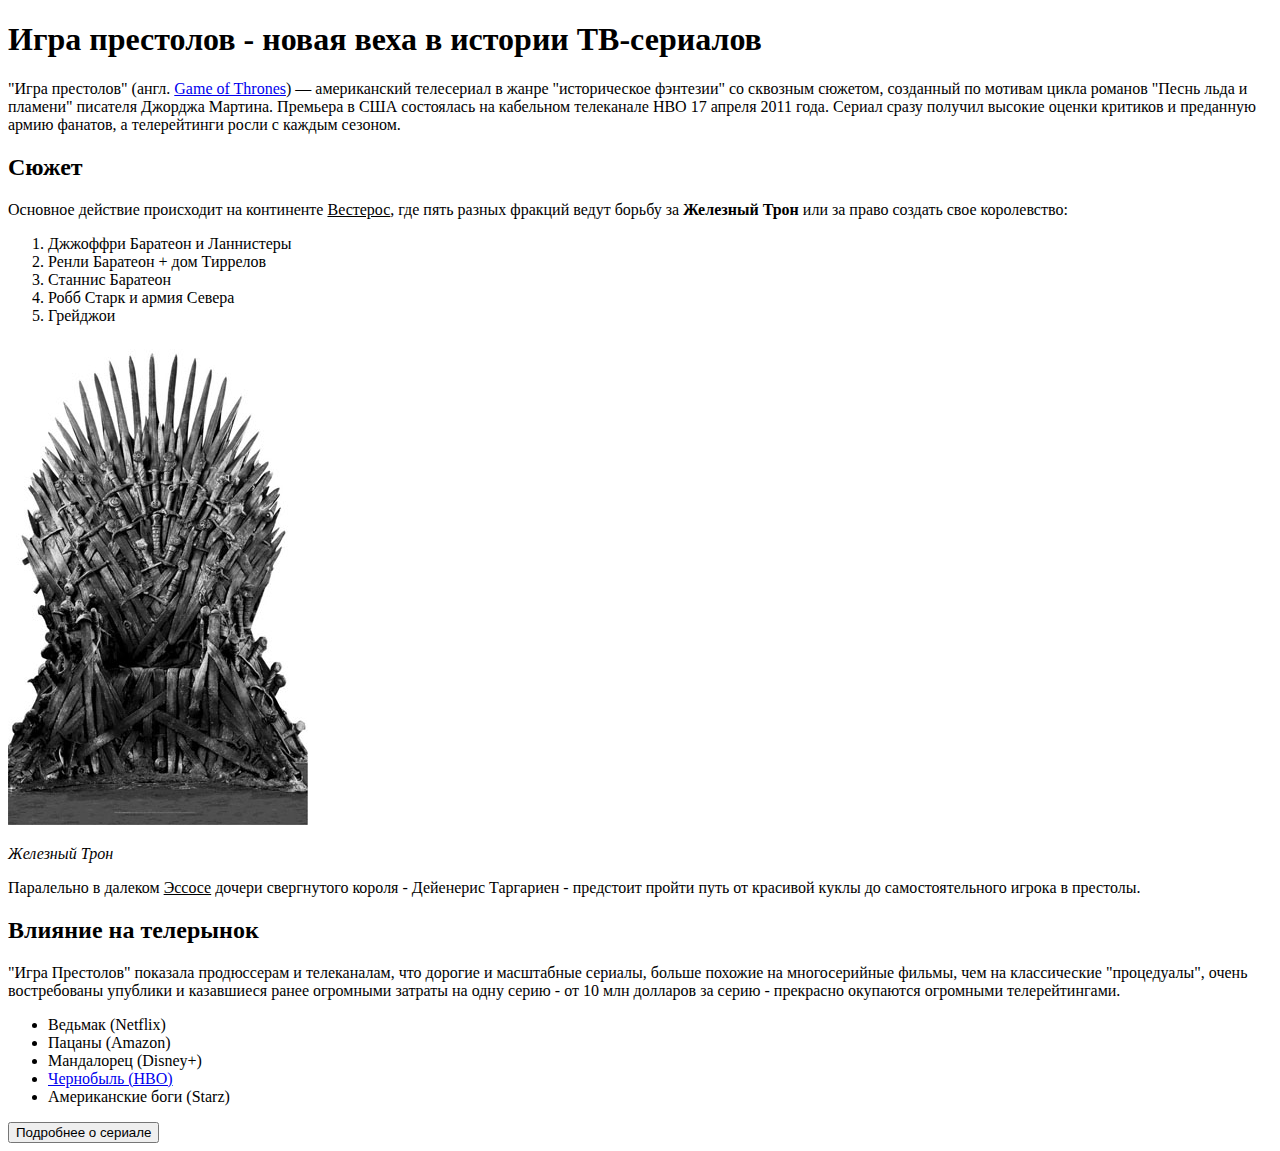
<file: HW1/index.html>
<!DOCTYPE html>
<html lang="en">

<head>
  <meta charset="UTF-8">
  <meta http-equiv="X-UA-Compatible" content="IE=edge">
  <meta name="viewport" content="width=device-width, initial-scale=1.0">
  <link rel="icon" type="image/x-icon" href="favicon.png">
  <title>1 ДЗ HTML</title>
</head>

<body>
  <h1>Игра престолов - новая веха в истории ТВ-сериалов</h1>
  <p>"Игра престолов" (англ. <a href="https://en.wikipedia.org/wiki/Game_of_Thrones">Game of Thrones</a>) — американский
    телесериал в жанре "историческое фэнтезии" со сквозным
    сюжетом, созданный по мотивам цикла романов "Песнь льда и
    пламени" писателя Джорджа Мартина. Премьера в США состоялась на кабельном телеканале НВО 17 апреля 2011 года.
    Сериал сразу получил высокие оценки критиков и преданную
    армию фанатов, а телерейтинги росли с каждым сезоном.
  </p>
  <h2>Сюжет</h2>
  <p>Основное действие происходит на континенте <ins>Вестерос</ins>, где пять разных фракций ведут борьбу за
    <strong>Железный Трон</strong> или за
    право создать свое королевство:
  </p>

  <ol>
    <li>Джжоффри Баратеон и Ланнистеры</li>
    <li>Ренли Баратеон + дом Тиррелов</li>
    <li>Станнис Баратеон</li>
    <li>Робб Старк и армия Севера</li>
    <li>Грейджои</li>
  </ol>
  <img src="iron_throne.jpg" alt="Залізний трон" title="Залізний Трон Короля андалів і перших людей">
  <p><em>Железный Трон</em></p>
  <p>Паралельно в далеком <ins>Эссосе</ins> дочери свергнутого короля - Дейенерис Таргариен - предстоит пройти путь от
    красивой
    куклы до самостоятельного игрока в престолы.</p>
  <h2>Влияние на телерынок</h2>
  <p>"Игра Престолов" показала продюссерам и телеканалам, что дорогие и масштабные сериалы, больше похожие на
    многосерийные фильмы, чем на классические "процедуалы", очень
    востребованы упублики и казавшиеся ранее огромными затраты на одну серию - от 10 млн долларов за серию - прекрасно
    окупаются огромными телерейтингами.</p>

  <ul>
    <li>Ведьмак (Netflix)</li>
    <li>Пацаны (Amazon)</li>
    <li>Мандалорец (Disney+)</li>
    <li><a href="https://ru.wikipedia.org/wiki/Чернобыль_(міні-серіал)" target="_blank">Чернобыль (НВО)</a></li>
    <li>Американские боги (Starz)</li>
  </ul>
  <button type="button">Подробнее о сериале</button>

</body>

</html>
</file>
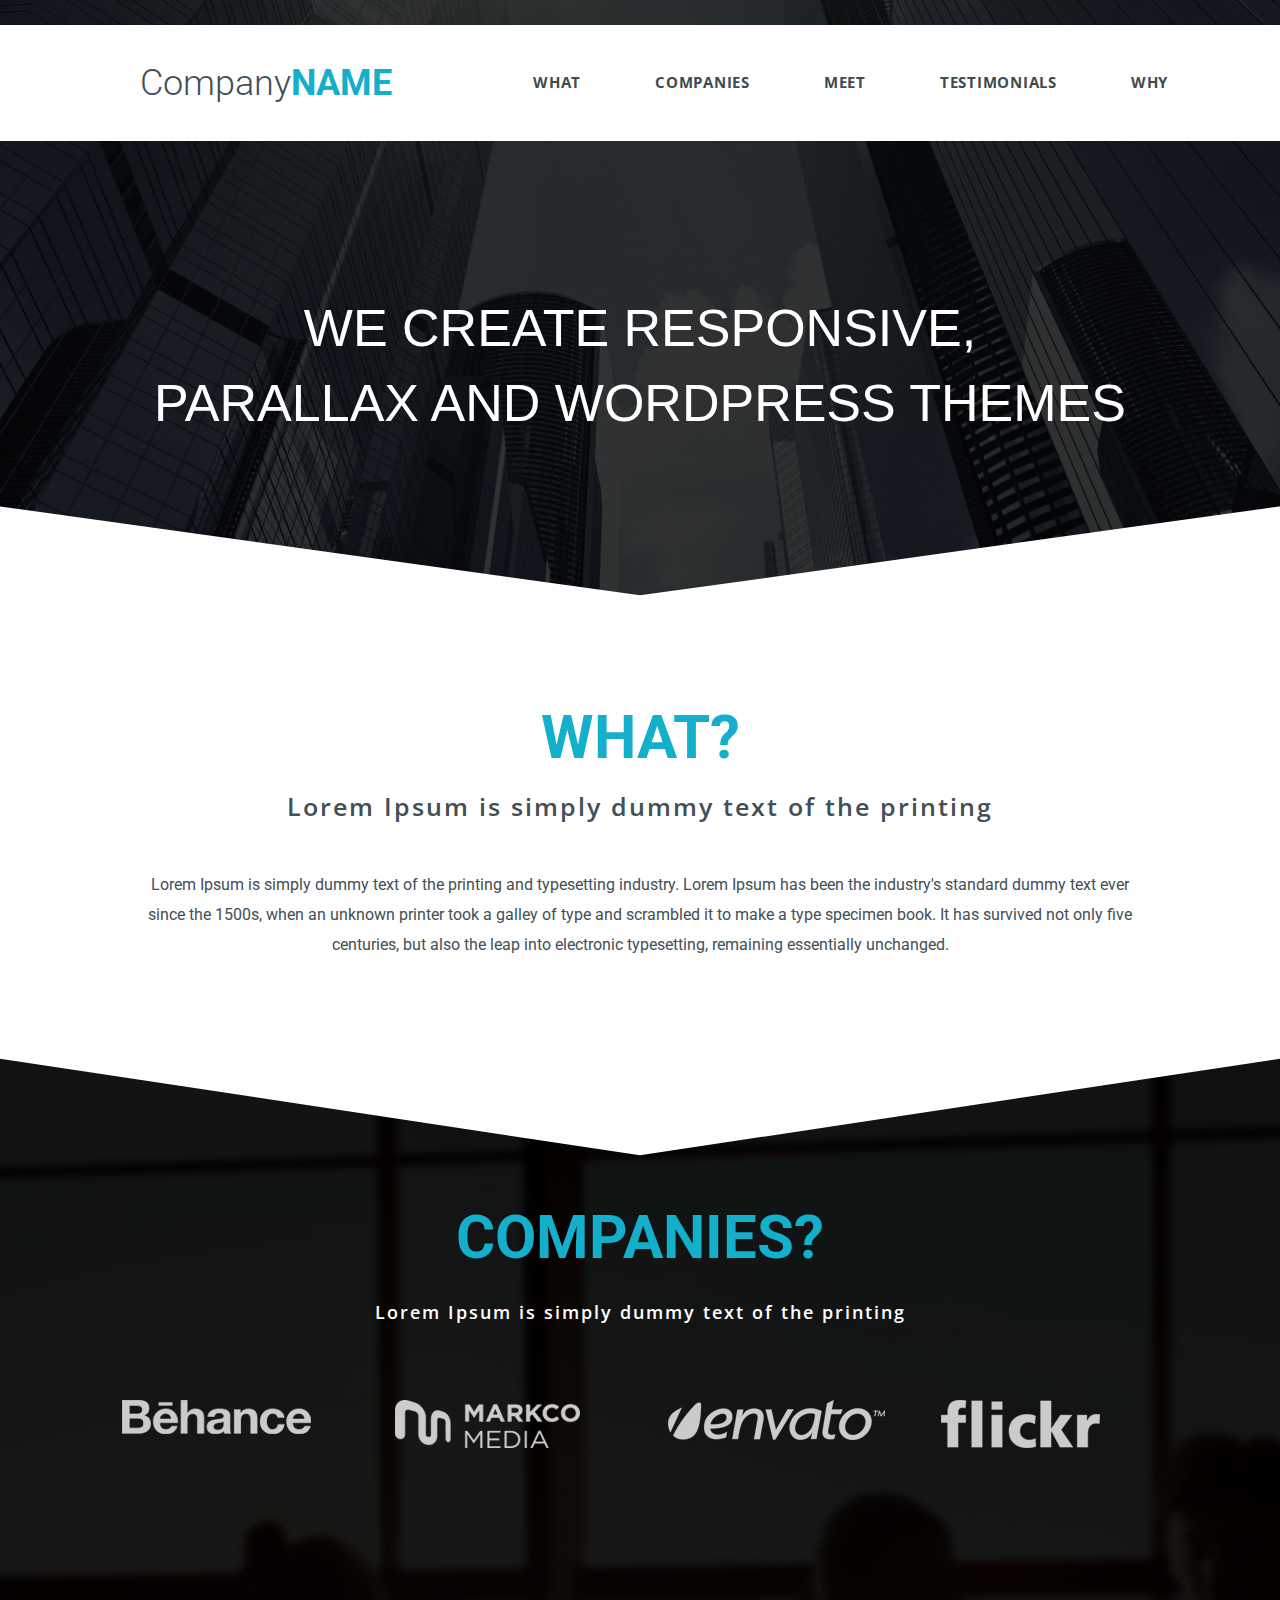
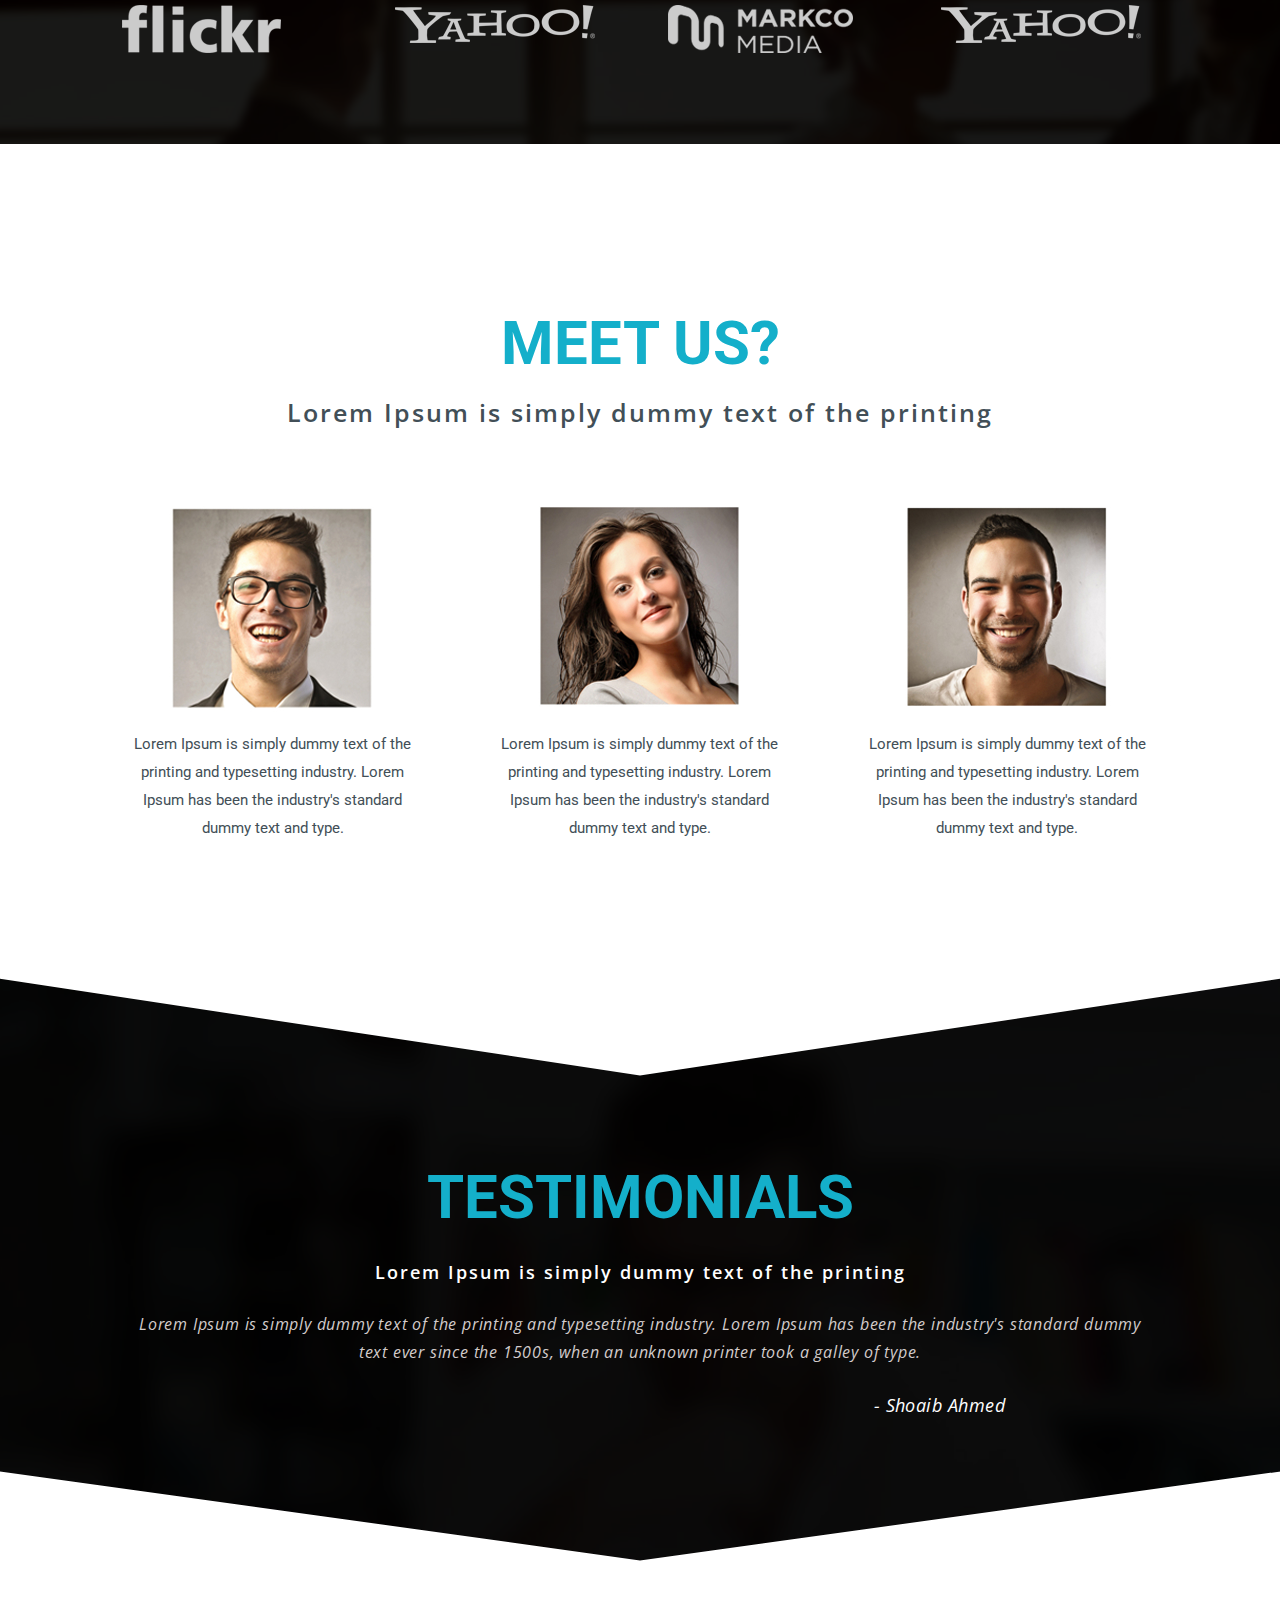
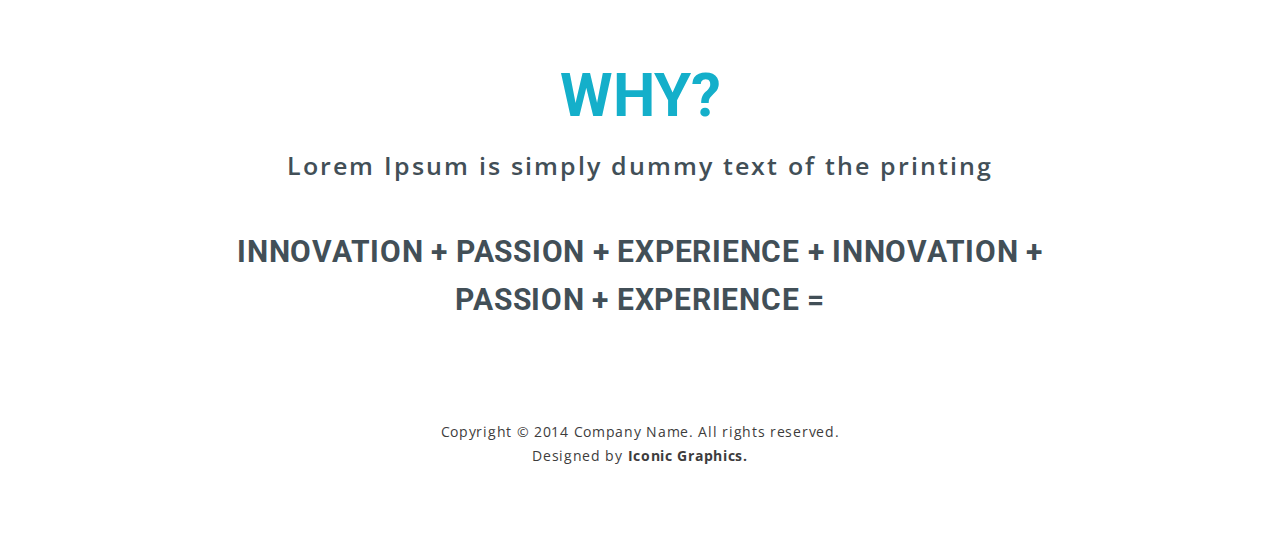
<file: HW10/index.html>
<!DOCTYPE html>
<html lang="en">

<head>
  <meta charset="UTF-8">
  <meta http-equiv="X-UA-Compatible" content="IE=edge">
  <meta name="viewport" content="width=device-width, initial-scale=1.0">
  <link rel="shortcut icon" href="./img/favicon.png" type="image/x-icon">
  <link rel="stylesheet" href="./css/reset.css">
  <link rel="stylesheet" href="./css/style.css">
  <title>Parallax 2</title>
</head>

<body>
  <div class="wrapper">
    <header class="header-section">
      <div class="header">
        <div class="logo"><a class="logo-link" href="/">
            <span class="logo-text">Company<span class="colored">Name</span></span></a>
        </div>
        <nav class="top-menu">
          <ul class="menu">
            <li class="menu-item">
              <a class="item-link" href="">What</a>
            </li>
            <li class="menu-item">
              <a class="item-link" href="">Companies</a>
            </li>
            <li class="menu-item">
              <a class="item-link" href="">Meet</a>
            </li>
            <li class="menu-item">
              <a class="item-link" href="">Testimonials</a>
            </li>
            <li class="menu-item">
              <a class="item-link" href="">Why</a>
            </li>
          </ul>
        </nav>
      </div>

      <div class="header-section-title">
        <h2 class="title">We create Responsive,<br>
          Parallax And Wordpress Themes</h2>
      </div>
    </header>
    <div class="content">
      <main class="main-content">
        <section class="section-what">
          <h2 class="g-title">What?</h2>
          <span class="g-subtitle">Lorem Ipsum is simply dummy text of the printing</span>
          <p class="section-text">Lorem Ipsum is simply dummy text of the printing and typesetting industry. Lorem Ipsum
            has been the industry's standard dummy text ever since the 1500s, when an unknown printer took a galley of
            type and scrambled it to make a type specimen book. It has survived not only five centuries, but also the
            leap
            into electronic typesetting, remaining essentially unchanged.</p>
        </section>

        <section class="section-companies">
          <!-- <div class="delta"></div> -->
          <h2 class="title">Companies?</h2>
          <span class="subtitle">Lorem Ipsum is simply dummy text of the printing</span>
          <div class="gallery">
            <div class="gallery-item">
              <img src="./img/item_001.png" alt="item-image-001">
            </div>
            <div class="gallery-item">
              <img src="./img/item_005.png" alt="item-image-005">
            </div>
            <div class="gallery-item">
              <img src="./img/item_002.png" alt="item-image-002">
            </div>
            <div class="gallery-item">
              <img src="./img/item_004.png" alt="item-image-004">
            </div>
            <div class="gallery-item">
              <img src="./img/item_004.png" alt="item-image-004">
            </div>
            <div class="gallery-item">
              <img src="./img/item_006.png" alt="item-image-006">
            </div>
            <div class="gallery-item">
              <img src="./img/item_005.png" alt="item-image-005">
            </div>
            <div class="gallery-item">
              <img src="./img/item_006.png" alt="item-image-006">
            </div>
          </div>
        </section>

        <section class="section-meet-us">
          <h2 class="g-title">Meet us?</h2>
          <span class="g-subtitle">Lorem Ipsum is simply dummy text of the printing</span>
          <div class="people-gallary">
            <div class="gallary-photo">
              <img src="./img/photo_01.jpg" alt="photo_01">
            </div>
            <div class="gallary-photo">
              <img src="./img/photo_02.jpg" alt="photo_02">
            </div>
            <div class="gallary-photo">
              <img src="./img/photo_03.jpg" alt="photo_03">
            </div>
            <span class="gallary-desc">Lorem Ipsum is simply dummy text of the printing and typesetting industry. Lorem
              Ipsum has been the industry's standard dummy text and type.</span>
            <span class="gallary-desc">Lorem Ipsum is simply dummy text of the printing and typesetting industry. Lorem
              Ipsum has been the industry's standard dummy text and type.</span>
            <span class="gallary-desc">Lorem Ipsum is simply dummy text of the printing and typesetting industry. Lorem
              Ipsum has been the industry's standard dummy text and type.</span>
          </div>
        </section>

        <section class="section-testimonials">
          <h2 class="title">Testimonials</h2>
          <span class="subtitle">Lorem Ipsum is simply dummy text of the printing</span>
          <p class="testimonials-text">
            Lorem Ipsum is simply dummy text of the printing and typesetting industry. Lorem Ipsum has been the
            industry's standard dummy text ever since the 1500s, when an unknown printer took a galley of type.
          </p>
          <span class="text-autor">- Shoaib Ahmed</span>
          <div class="delta"></div>
        </section>

        <section class="section-why">
          <h2 class="g-title">Why?</h2>
          <span class="g-subtitle">Lorem Ipsum is simply dummy text of the printing</span>
          <span class="text">INNOVATION + PASSION + EXPERIENCE + INNOVATION + PASSION + EXPERIENCE =</span>
        </section>
      </main>

      <footer class="footer">
        <span class="copy">Copyright &copy; 2014 Company Name. All rights reserved.<br>
          Designed by <span class="colored">Iconic Graphics.</span>
        </span>
      </footer>

    </div>
  </div>
</body>

</html>
</file>
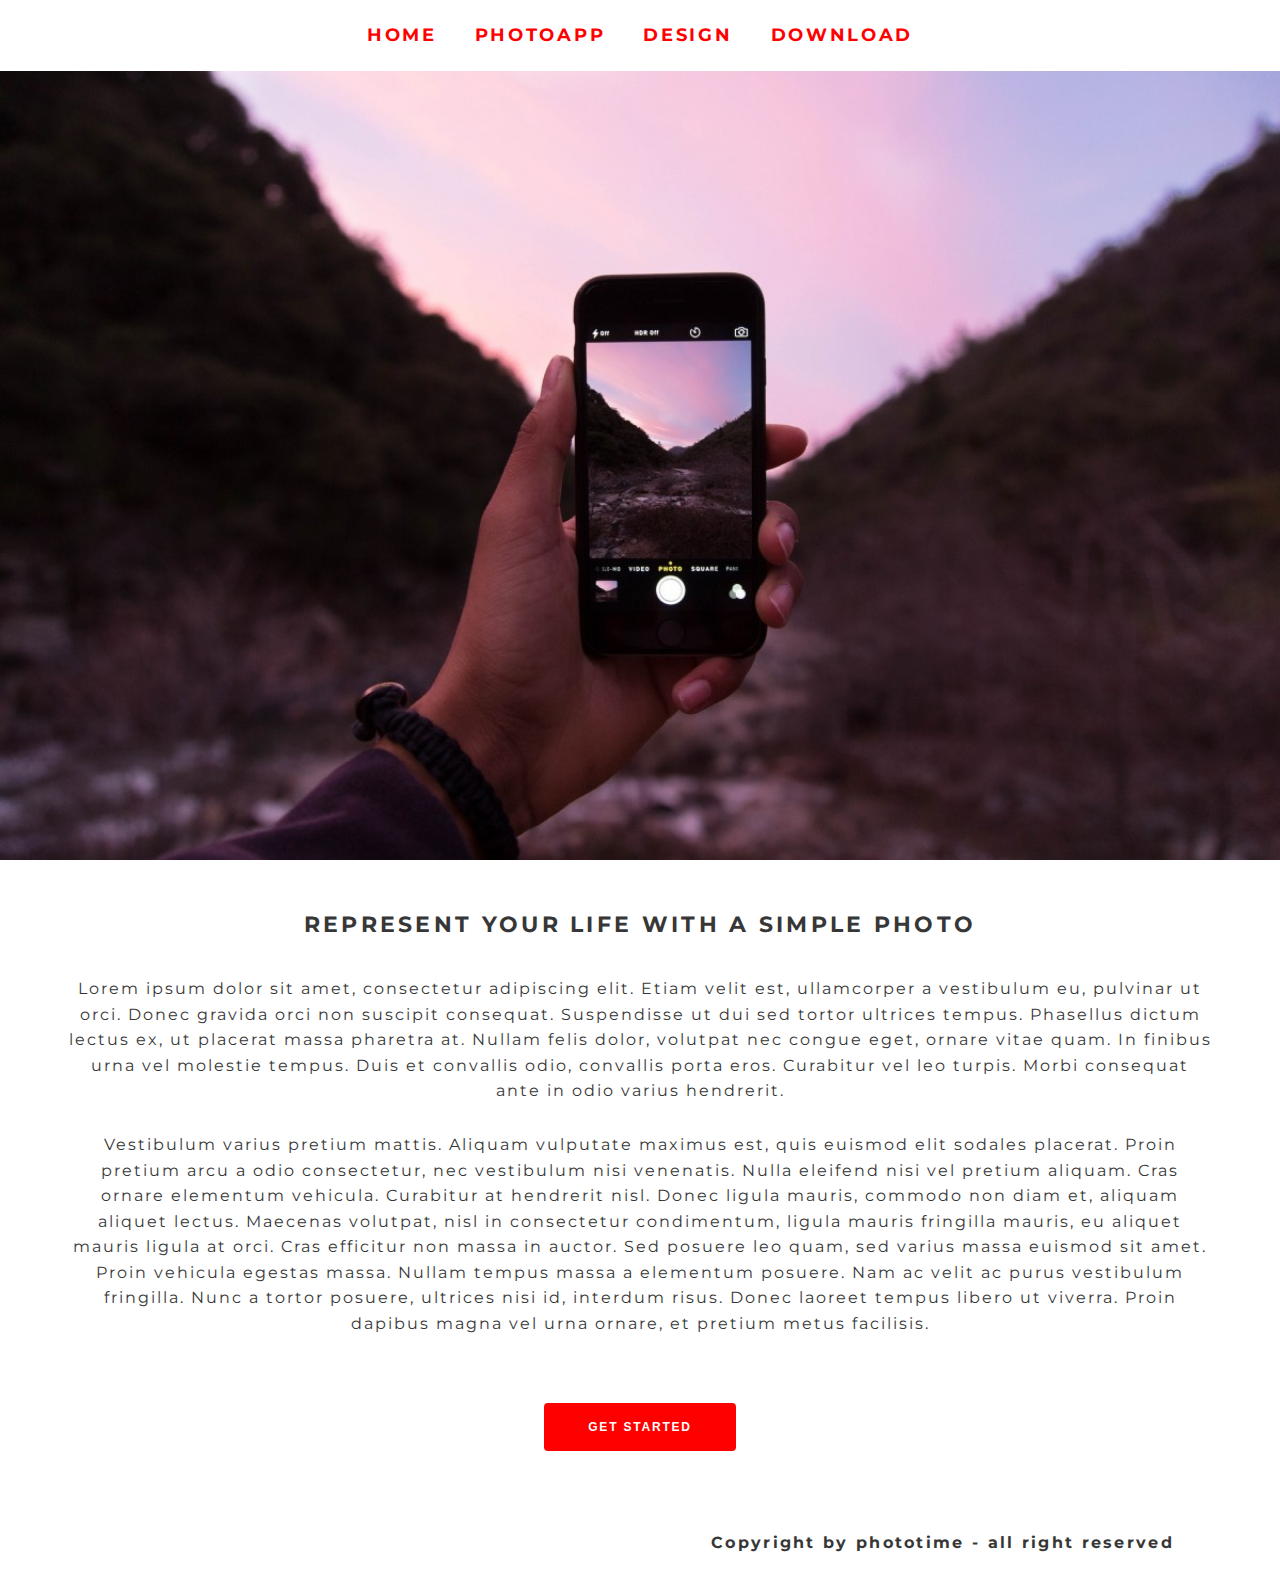
<file: HW2/index.html>
<!DOCTYPE html>
<html lang="en">

<head>
  <meta charset="UTF-8">
  <meta http-equiv="X-UA-Compatible" content="IE=edge">
  <meta name="viewport" content="width=device-width, initial-scale=1.0">
  <title>Simple photo</title>
  <link rel="stylesheet" href="./css/style.css">
</head>

<body>

  <div class="main-box">
    <header class="header">

      <div class="header-menu">
        <nav class="menu">
          <ul class="menu-list">
            <li class="menu-item"><a href="https://dan-it.com.ua/uk/" class="menu-link" target="_blank">Home</a></li>
            <li class="menu-item"><a href="" class="menu-link">Photoapp</a></li>
            <li class="menu-item"><a href="" class="menu-link">Design</a></li>
            <li class="menu-item"><a href="" class="menu-link">Download</a></li>
          </ul>
        </nav>
      </div>

      <div class="header-img">
        <img src="./img/phone.jpg" alt="phone-in-hand">
      </div>
    </header>

    <main class="content">
      <h2 class="content-title">REpresent your life with a simple photo</h2>

      <p class="content-text"> Lorem ipsum dolor sit amet, consectetur adipiscing elit. Etiam velit est, ullamcorper a
        vestibulum eu, pulvinar ut orci. Donec gravida orci non suscipit consequat. Suspendisse ut dui sed tortor
        ultrices tempus. Phasellus dictum lectus ex, ut placerat massa pharetra at. Nullam felis dolor, volutpat nec
        congue eget, ornare vitae quam. In finibus urna vel molestie tempus. Duis et convallis odio, convallis porta
        eros. Curabitur vel leo turpis. Morbi consequat ante in odio varius hendrerit.</p>

      <p class="content-text">Vestibulum varius pretium mattis. Aliquam vulputate maximus est, quis euismod elit sodales
        placerat. Proin pretium arcu a odio consectetur, nec vestibulum nisi venenatis. Nulla eleifend nisi vel pretium
        aliquam. Cras ornare elementum vehicula. Curabitur at hendrerit nisl. Donec ligula mauris, commodo non diam et,
        aliquam aliquet lectus. Maecenas volutpat, nisl in consectetur condimentum, ligula mauris fringilla mauris, eu
        aliquet mauris ligula at orci. Cras efficitur non massa in auctor. Sed posuere leo quam, sed varius massa
        euismod sit amet. Proin vehicula egestas massa. Nullam tempus massa a elementum posuere. Nam ac velit ac purus
        vestibulum fringilla. Nunc a tortor posuere, ultrices nisi id, interdum risus. Donec laoreet tempus libero ut
        viverra. Proin dapibus magna vel urna ornare, et pretium metus facilisis. </p>

      <div class="content-button">
        <button class="button-body" title="No link :(">get started</button>
      </div>

    </main>

    <footer class="footer">
      <p class="footer-copyright">Copyright by phototime - all right reserved</p>
    </footer>

  </div>
</body>

</html>
</file>
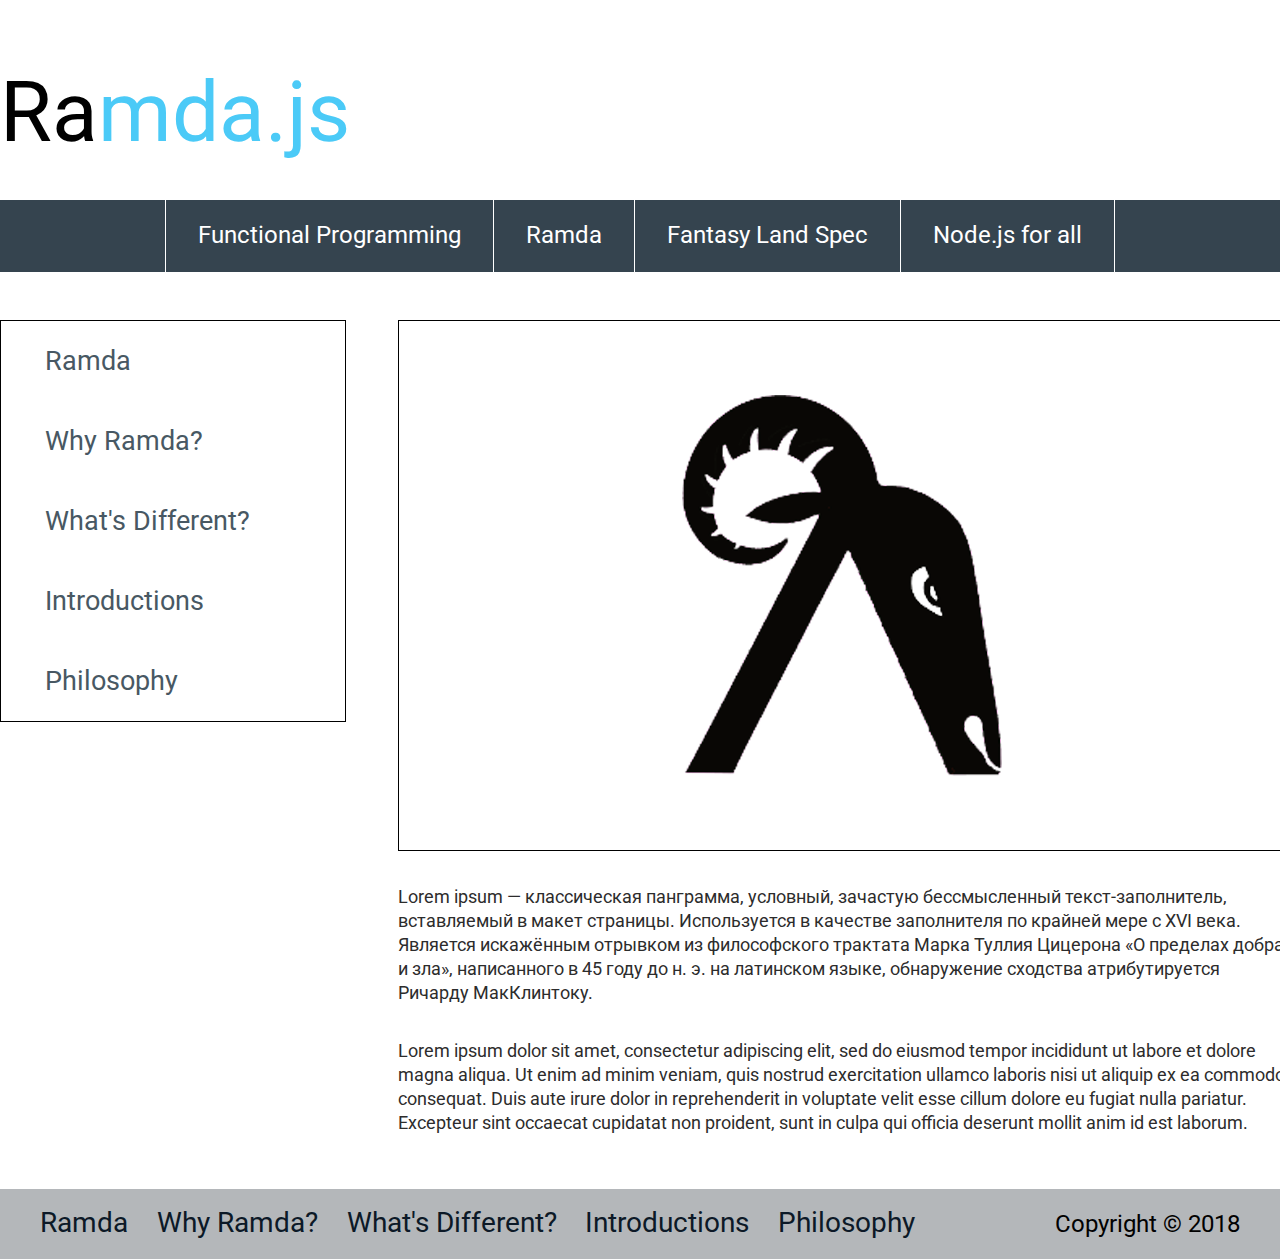
<file: HW3/index.html>
<!DOCTYPE html>
<html lang="en">

<head>
  <meta charset="UTF-8">
  <meta http-equiv="X-UA-Compatible" content="IE=edge">
  <meta name="viewport" content="width=device-width, initial-scale=1.0">
  <title>Ramda.js</title>
  <link rel="stylesheet" href="css/reset.css">
  <link rel="stylesheet" href="css/style.css">

</head>

<body>
  <div class="page-wrapper">
    <header class="header">

      <div class="logo"><a class="logo-link" href="/">Ra<span class="colored">mda.js</span></a></div>

      <nav class="header-menu">
        <ul class="menu-list">
          <li class="menu-item"><a class="menu-link" href="">Functional Programming</a></li>
          <li class="menu-item"><a class="menu-link" href="">Ramda</a></li>
          <li class="menu-item"><a class="menu-link" href="">Fantasy Land Spec</a></li>
          <li class="menu-item"><a class="menu-link" href="">Node.js for all</a></li>
        </ul>
      </nav>

    </header>

    <div class="main-box">

      <aside class="left-aside">
        <ul class="left-menu">
          <li class="menu-item"><a class="menu-link" href="">Ramda</a></li>
          <li class="menu-item"><a class="menu-link" href="">Why Ramda?</a></li>
          <li class="menu-item"><a class="menu-link" href="">What's Different?</a></li>
          <li class="menu-item"><a class="menu-link" href="">Introductions</a></li>
          <li class="menu-item"><a class="menu-link" href="">Philosophy</a></li>
        </ul>
      </aside>

      <main class="content-box">
        <div class="content-img">
          <img class="image" src="img/content-img.png" alt="Content image">
        </div>
        <div class="content-info">
          <p class="content-text">Lorem ipsum — классическая панграмма, условный, зачастую бессмысленный
            текст-заполнитель, вставляемый в
            макет
            страницы. Используется в качестве заполнителя по крайней мере с XVI века. Является искажённым отрывком из
            философского трактата Марка Туллия Цицерона «О пределах добра и зла», написанного в 45 году до н. э. на
            латинском языке, обнаружение сходства атрибутируется Ричарду МакКлинтоку.</p>

          <p class="content-text">Lorem ipsum dolor sit amet, consectetur adipiscing elit, sed do eiusmod tempor
            incididunt ut labore et
            dolore
            magna aliqua. Ut enim ad minim veniam, quis nostrud exercitation ullamco laboris nisi ut aliquip ex ea
            commodo
            consequat. Duis aute irure dolor in reprehenderit in voluptate velit esse cillum dolore eu fugiat nulla
            pariatur. Excepteur sint occaecat cupidatat non proident, sunt in culpa qui officia deserunt mollit anim id
            est laborum.</p>
        </div>
      </main>
    </div>

    <footer class="footer">
      <div class="footer-menu">
        <ul class="menu-list">
          <li class="menu-item"><a class="menu-link" href="">Ramda</a></li>
          <li class="menu-item"><a class="menu-link" href="">Why Ramda?</a></li>
          <li class="menu-item"><a class="menu-link" href="">What's Different?</span></a></li>
          <li class="menu-item"><a class="menu-link" href="">Introductions</a></li>
          <li class="menu-item"><a class="menu-link" href="">Philosophy</a></li>
        </ul>
      </div>

      <div class="copyright">
        <span class="copyright-text">Copyright © 2018</span>
      </div>
    </footer>

  </div>
</body>

</html>
</file>
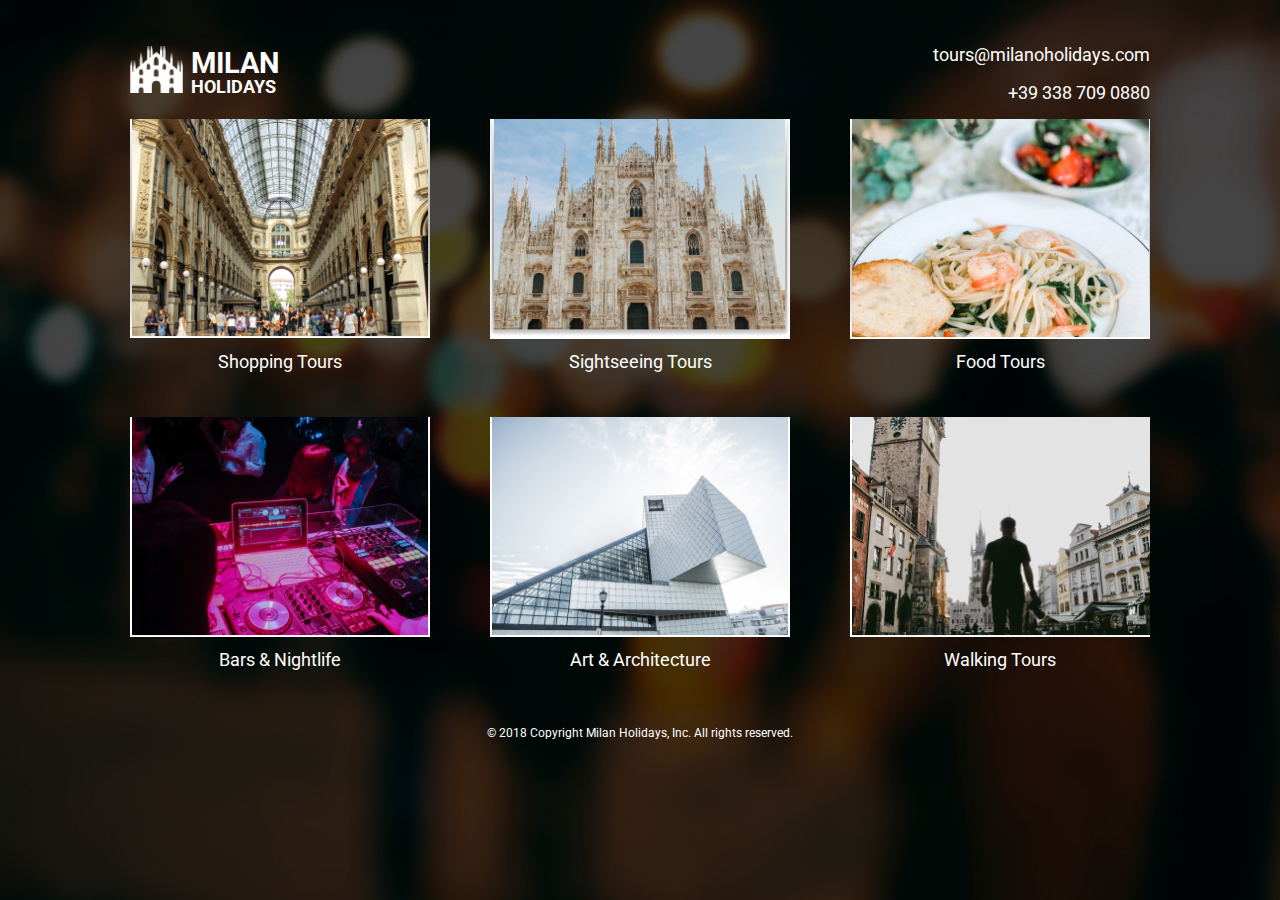
<file: HW6 – копія/index.html>
<!DOCTYPE html>
<html lang="en">

<head>
  <meta charset="UTF-8">
  <meta http-equiv="X-UA-Compatible" content="IE=edge">
  <meta name="viewport" content="width=device-width, initial-scale=1.0">
  <link rel="icon" type="image/x-icon" href="./img/favicon.png">
  <link rel="stylesheet" href="./css/reset.css">
  <link rel="stylesheet" href="./css/style.css">
  <title>Milan Holidays</title>
</head>

<body>
  <div class="wrapper">
    <div class="content">

      <header class="header">
        <a class="logo-link" href="/">
          <div class="logo">
            <div class="logo-img"></div>
            <div class="logo-text">
              <span class="logo-text-big">milan</span>
              <span class="logo-text-small">holidays</span>
            </div>
          </div>
        </a>
        <div class="contacts">
          <a class="link" href="mailto:tours@milanoholidays.com">tours@milanoholidays.com</a>
          <a class="link" href="tel:+393387090880">+39 338 709 0880</a>
        </div>
      </header>

      <div class="gallery">
        <div class="item">
          <a class="item-img-link" href="">
            <div class="image-box">
              <img class="image" src="./img/shopping-tours.jpg" alt="Shopping Tours" class="item-img">
            </div>
            <div class="image-description">
              <div class="prise-box">
                <div class="text">from</div>
                <div class="prise">€50</div>
              </div>
              <div class="details">View Details</div>
            </div>
          </a>
          <a class="item-txt-link" href="">Shopping Tours</a>
        </div>

        <div class="item">
          <a class="item-img-link" href="">
            <img class="image" src="./img/sightseeing-tours.jpg" alt="Sightseeing Tours" class="item-img">
            <div class="image-description">
              <div class="prise-box">
                <div class="text">from</div>
                <div class="prise">€50</div>
              </div>
              <div class="details">View Details</div>
            </div>
          </a>
          <a class="item-txt-link" href="">Sightseeing Tours</a>
        </div>

        <div class="item">
          <a class="item-img-link" href="">
            <img class="image" src="./img/food-tours.jpg" alt="food-tours" class="item-img">
            <div class="image-description">
              <div class="prise-box">
                <div class="text">from</div>
                <div class="prise">€50</div>
              </div>
              <div class="details">View Details</div>
            </div>
          </a>
          <a class="item-txt-link" href="">Food Tours</a>
        </div>

        <div class="item">
          <a class="item-img-link" href="">
            <img class="image" src="./img/bars-nightlife.jpg" alt="Bars & Nightlife" class="item-img">
            <div class="image-description">
              <div class="prise-box">
                <div class="text">from</div>
                <div class="prise">€50</div>
              </div>
              <div class="details">View Details</div>
            </div>
          </a>
          <a class="item-txt-link" href="">Bars & Nightlife</a>
        </div>

        <div class="item">
          <a class="item-img-link" href="">
            <img class="image" src="./img/art-architecture.jpg" alt="Art & Architecture" class="item-img">
            <div class="image-description">
              <div class="prise-box">
                <div class="text">from</div>
                <div class="prise">€50</div>
              </div>
              <div class="details">View Details</div>
            </div>
          </a>
          <a class="item-txt-link" href="">Art & Architecture</a>
        </div>

        <div class="item">
          <a class="item-img-link" href="">
            <img class="image" src="./img/walking-tours.jpg" alt="Walking Tours" class="item-img">
            <div class="image-description">
              <div class="prise-box">
                <div class="text">from</div>
                <div class="prise">€50</div>
              </div>
              <div class="details">View Details</div>
            </div>
          </a>
          <a class="item-txt-link" href="">Walking Tours</a>
        </div>
      </div>

      <footer class="footer">
        <p class="copyright">&copy; 2018 Copyright Milan Holidays, Inc. All rights reserved.</p>
      </footer>

    </div>
  </div>
</body>

<div class="main-flex">
  <div class="flex-1"></div>
  <div class="flex-2"></div>
  <div class="flex-3"></div>
</div>


</html>
</file>
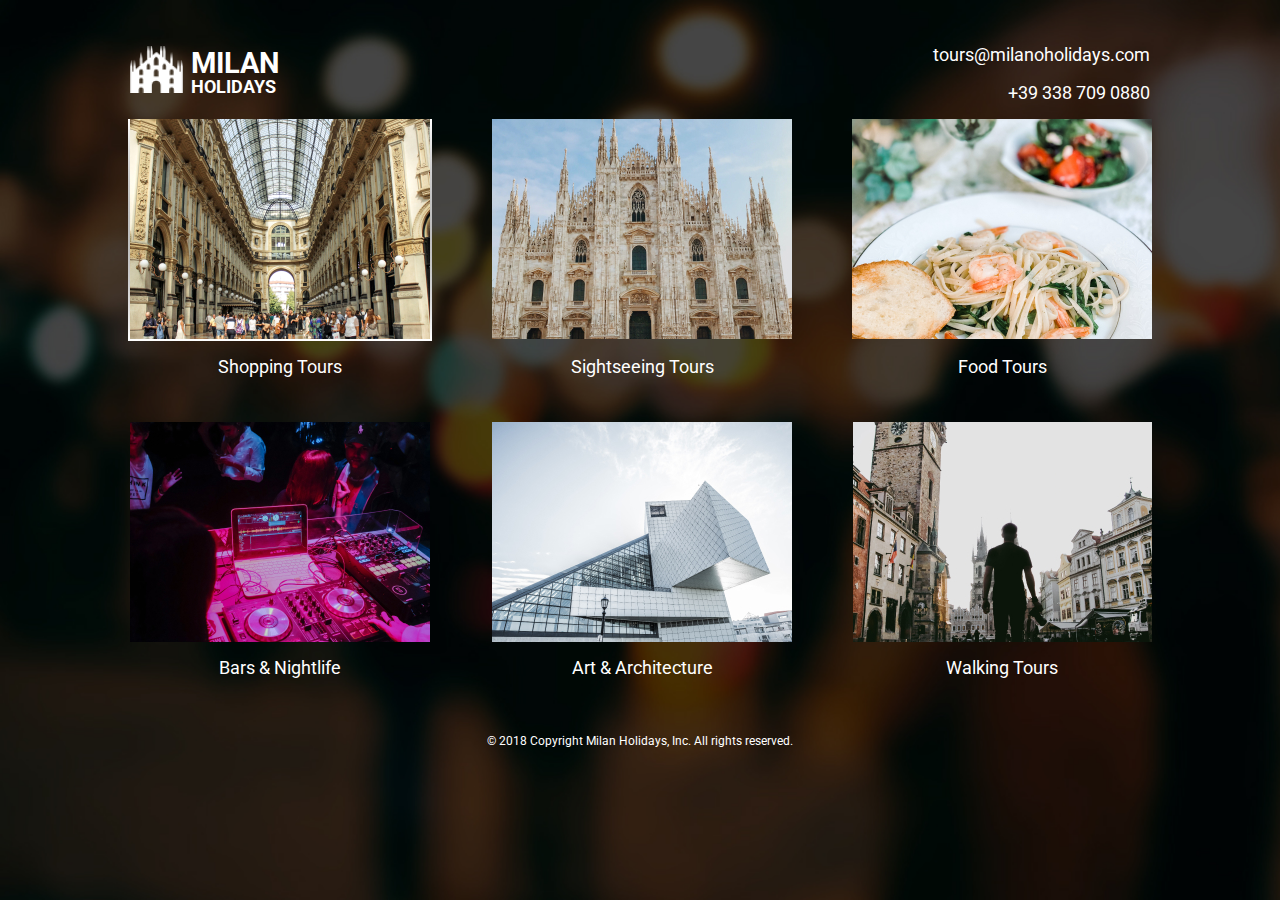
<file: HW6/index.html>
<!DOCTYPE html>
<html lang="en">

<head>
  <meta charset="UTF-8">
  <meta http-equiv="X-UA-Compatible" content="IE=edge">
  <meta name="viewport" content="width=device-width, initial-scale=1.0">
  <link rel="icon" type="image/x-icon" href="./img/favicon.png">
  <link rel="stylesheet" href="./css/reset.css">
  <link rel="stylesheet" href="./css/style.css">
  <title>Milan Holidays</title>
</head>

<body>
  <div class="wrapper">
    <div class="content">
      <header class="header">
        <a class="logo-link" href="/">
          <div class="logo">
            <div class="logo-img"></div>
            <div class="logo-text">
              <span class="logo-text-big">milan</span>
              <span class="logo-text-small">holidays</span>
            </div>
          </div>
        </a>
        <div class="contacts">
          <a class="link" href="mailto:tours@milanoholidays.com">tours@milanoholidays.com</a>
          <a class="link" href="tel:+393387090880">+39 338 709 0880</a>
        </div>
      </header>

      <main class="gallery">
        <div class="item">
          <div class="hover-img-container">
            <a class="item-img-link" href="">
              <img class="image" src="./img/shopping-tours.jpg" alt="Shopping Tours">
              <div class="image-description">
                <div class="prise-box">
                  <span class="text">from</span>
                  <span class="prise">€50</span>
                </div>
                <span class="details">View Details</span>
              </div>
            </a>
          </div>
          <a class="item-txt-link" href="">
            <div class="item-txt-link-box">
              <h5 class="item-title">Shopping Tours</h5>
            </div>
          </a>
        </div>

        <div class="item">
          <div class="hover-img-container">
            <a class="item-img-link" href="">
              <img class="image" src="./img/sightseeing-tours.jpg" alt="Sightseeing Tours">
              <div class="image-description">
                <div class="prise-box">
                  <span class="text">from</span>
                  <span class="prise">€50</span>
                </div>
                <span class="details">View Details</span>
              </div>
            </a>
          </div>
          <a class="item-txt-link" href="">
            <div class="item-txt-link-box">
              <h5 class="item-title">Sightseeing Tours</h5>
            </div>
          </a>
        </div>

        <div class="item">
          <div class="hover-img-container">
            <a class="item-img-link" href="">
              <img class="image" src="./img/food-tours.jpg" alt="food-tours">
              <div class="image-description">
                <div class="prise-box">
                  <span class="text">from</span>
                  <span class="prise">€50</span>
                </div>
                <span class="details">View Details</span>
              </div>
            </a>
          </div>
          <a class="item-txt-link" href="">
            <div class="item-txt-link-box">
              <h5 class="item-title">Food Tours</h5>
            </div>
          </a>
        </div>

        <div class="item">
          <div class="hover-img-container">
            <a class="item-img-link" href="">
              <img class="image" src="./img/bars-nightlife.jpg" alt="Bars & Nightlife">
              <div class="image-description">
                <div class="prise-box">
                  <span class="text">from</span>
                  <span class="prise">€50</span>
                </div>
                <span class="details">View Details</span>
              </div>
            </a>
          </div>
          <a class="item-txt-link" href="">
            <div class="item-txt-link-box">
              <h5 class="item-title">Bars & Nightlife</h5>
            </div>
          </a>
        </div>

        <div class="item">
          <div class="hover-img-container">
            <a class="item-img-link" href="">
              <img class="image" src="./img/art-architecture.jpg" alt="Art & Architecture">
              <div class="image-description">
                <div class="prise-box">
                  <span class="text">from</span>
                  <span class="prise">€50</span>
                </div>
                <span class="details">View Details</span>
              </div>
            </a>
          </div>
          <a class="item-txt-link" href="">
            <div class="item-txt-link-box">
              <h5 class="item-title">Art & Architecture</h5>
            </div>
          </a>
        </div>

        <div class="item">
          <div class="hover-img-container">
            <a class="item-img-link" href="">
              <img class="image" src="./img/walking-tours.jpg" alt="Walking Tours">
              <div class="image-description">
                <div class="prise-box">
                  <span class="text">from</span>
                  <span class="prise">€50</span>
                </div>
                <span class="details">View Details</span>
              </div>
            </a>
          </div>
          <a class="item-txt-link" href="">
            <div class="item-txt-link-box">
              <h5 class="item-title">Walking Tours</h5>
            </div>
          </a>
        </div>
      </main>

      <footer class="footer">
        <p class="copyright">&copy; 2018 Copyright Milan Holidays, Inc. All rights reserved.</p>
      </footer>

    </div>
  </div>
</body>

</html>
</file>
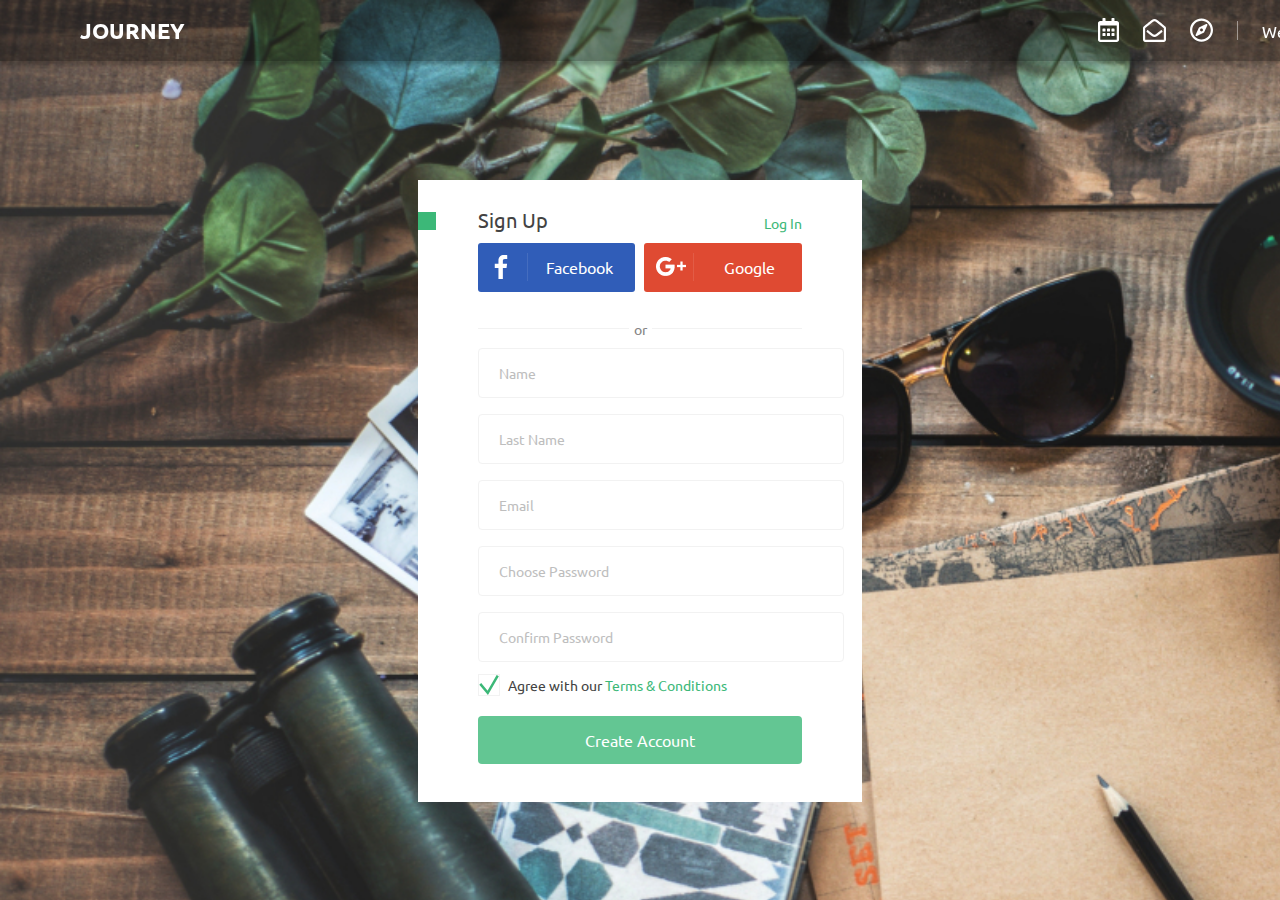
<file: HW7/index.html>
<!DOCTYPE html>
<html lang="en">

<head>
  <meta charset="UTF-8">
  <meta http-equiv="X-UA-Compatible" content="IE=edge">
  <meta name="viewport" content="width=device-width, initial-scale=1.0">
  <link rel="icon" type="image/x-icon" href="./img/favicon.png">
  <link rel="stylesheet" href="./css/reset.css">
  <link rel="stylesheet" href="./css/style.css">
  <title>JOURNEY</title>
</head>

<body>
  <svg display="none">
    <defs>
      <g id="img-calendar">
        <path xmlns="http://www.w3.org/2000/svg" fill="white"
          d="M6.9375 13.5H5.0625C4.75313 13.5 4.5 13.2469 4.5 12.9375V11.0625C4.5 10.7531 4.75313 10.5 5.0625 10.5H6.9375C7.24687 10.5 7.5 10.7531 7.5 11.0625V12.9375C7.5 13.2469 7.24687 13.5 6.9375 13.5ZM12 12.9375V11.0625C12 10.7531 11.7469 10.5 11.4375 10.5H9.5625C9.25313 10.5 9 10.7531 9 11.0625V12.9375C9 13.2469 9.25313 13.5 9.5625 13.5H11.4375C11.7469 13.5 12 13.2469 12 12.9375ZM16.5 12.9375V11.0625C16.5 10.7531 16.2469 10.5 15.9375 10.5H14.0625C13.7531 10.5 13.5 10.7531 13.5 11.0625V12.9375C13.5 13.2469 13.7531 13.5 14.0625 13.5H15.9375C16.2469 13.5 16.5 13.2469 16.5 12.9375ZM12 17.4375V15.5625C12 15.2531 11.7469 15 11.4375 15H9.5625C9.25313 15 9 15.2531 9 15.5625V17.4375C9 17.7469 9.25313 18 9.5625 18H11.4375C11.7469 18 12 17.7469 12 17.4375ZM7.5 17.4375V15.5625C7.5 15.2531 7.24687 15 6.9375 15H5.0625C4.75313 15 4.5 15.2531 4.5 15.5625V17.4375C4.5 17.7469 4.75313 18 5.0625 18H6.9375C7.24687 18 7.5 17.7469 7.5 17.4375ZM16.5 17.4375V15.5625C16.5 15.2531 16.2469 15 15.9375 15H14.0625C13.7531 15 13.5 15.2531 13.5 15.5625V17.4375C13.5 17.7469 13.7531 18 14.0625 18H15.9375C16.2469 18 16.5 17.7469 16.5 17.4375ZM21 5.25V21.75C21 22.9922 19.9922 24 18.75 24H2.25C1.00781 24 0 22.9922 0 21.75V5.25C0 4.00781 1.00781 3 2.25 3H4.5V0.5625C4.5 0.253125 4.75313 0 5.0625 0H6.9375C7.24687 0 7.5 0.253125 7.5 0.5625V3H13.5V0.5625C13.5 0.253125 13.7531 0 14.0625 0H15.9375C16.2469 0 16.5 0.253125 16.5 0.5625V3H18.75C19.9922 3 21 4.00781 21 5.25ZM18.75 21.4688V7.5H2.25V21.4688C2.25 21.6234 2.37656 21.75 2.53125 21.75H18.4688C18.6234 21.75 18.75 21.6234 18.75 21.4688Z" />
      </g>
      <g id="img-mail">
        <path xmlns="http://www.w3.org/2000/svg" fill="white"
          d="M22.2177 7.39037C22.0067 7.21594 17.1989 3.34964 16.142 2.50929C15.149 1.71561 13.4513 0 11.5 0C9.55915 0 7.87768 1.69432 6.858 2.50929C5.75907 3.38302 0.970088 7.23485 0.786807 7.38552C0.540798 7.58781 0.342653 7.84208 0.206611 8.13006C0.0705697 8.41804 9.03375e-06 8.73259 0 9.05108L0 20.8438C0 22.0346 0.965371 23 2.15625 23H20.8438C22.0346 23 23 22.0346 23 20.8438V9.05216C23 8.73466 22.9299 8.42107 22.7947 8.13381C22.6594 7.84654 22.4624 7.59268 22.2177 7.39037ZM20.8438 20.5742C20.8438 20.6457 20.8154 20.7143 20.7648 20.7648C20.7143 20.8154 20.6457 20.8438 20.5742 20.8438H2.42578C2.3543 20.8438 2.28574 20.8154 2.23519 20.7648C2.18465 20.7143 2.15625 20.6457 2.15625 20.5742V9.17965C2.15625 9.09821 2.19291 9.02126 2.25625 8.97009C2.96916 8.39446 7.14343 5.037 8.20228 4.19521C9.01829 3.54344 10.4398 2.15625 11.5 2.15625C12.5643 2.15625 14.0092 3.5654 14.7977 4.19521C15.8567 5.03709 20.0312 8.39509 20.7438 8.97112C20.7751 8.99637 20.8003 9.02829 20.8175 9.06453C20.8348 9.10078 20.8438 9.14044 20.8438 9.18059V20.5742V20.5742ZM19.4067 12.1422C19.5975 12.374 19.5623 12.717 19.3283 12.905C18.0267 13.9509 16.6656 15.0432 16.142 15.4594C15.1223 16.2744 13.4408 17.9688 11.5 17.9688C9.54805 17.9688 7.84844 16.2511 6.858 15.4594C6.35132 15.0566 4.98278 13.9584 3.67182 12.9049C3.43778 12.7168 3.40261 12.3739 3.59344 12.1421L4.27885 11.3098C4.46654 11.0819 4.80251 11.0473 5.0326 11.2323C6.31817 12.2655 7.66349 13.3452 8.20228 13.7735C8.9908 14.4033 10.4357 15.8125 11.5 15.8125C12.5602 15.8125 13.9818 14.4253 14.7977 13.7735C15.3365 13.3452 16.6819 12.2655 17.9675 11.2324C18.1976 11.0475 18.5336 11.0821 18.7212 11.31L19.4067 12.1422V12.1422Z" />
      </g>
      <g id="img-browser">
        <path xmlns="http://www.w3.org/2000/svg" fill="white"
          d="M16.1343 6.08719L9.44113 9.17953C9.11742 9.32911 8.85782 9.59152 8.70986 9.91875L5.65077 16.6847C5.29788 17.4652 6.09315 18.2695 6.86569 17.9128L13.5589 14.8205C13.8826 14.6709 14.1422 14.4085 14.2901 14.0812L17.3492 7.31531C17.7021 6.53437 16.9069 5.73047 16.1343 6.08719V6.08719ZM12.5471 13.0584C11.9688 13.643 11.0312 13.643 10.4529 13.0584C9.8747 12.4739 9.8747 11.5261 10.4529 10.9416C11.0312 10.357 11.9688 10.357 12.5471 10.9416C13.1253 11.5261 13.1253 12.4739 12.5471 13.0584ZM11.5 0.375C5.14857 0.375 0 5.57953 0 12C0 18.4205 5.14857 23.625 11.5 23.625C17.8514 23.625 23 18.4205 23 12C23 5.57953 17.8514 0.375 11.5 0.375ZM11.5 21.375C6.38621 21.375 2.22581 17.1694 2.22581 12C2.22581 6.83063 6.38621 2.625 11.5 2.625C16.6138 2.625 20.7742 6.83063 20.7742 12C20.7742 17.1694 16.6138 21.375 11.5 21.375Z" />
      </g>
      <g id="img-line">
        <path xmlns="http://www.w3.org/2000/svg" fill="white" fill-opacity=".9" d="M0 0H1V19H0z" opacity=".5" />
      </g>
      <g id="img-facebook">
        <path xmlns="http://www.w3.org/2000/svg" fill="white"
          d="M8.85863 24V13.0533H12.5315L13.0826 8.78588H8.85863V6.06176C8.85863 4.82664 9.20021 3.98492 10.9734 3.98492L13.2312 3.98399V0.167076C12.8408 0.116334 11.5004 0 9.94045 0C6.68293 0 4.45278 1.98836 4.45278 5.63912V8.78588H0.768753V13.0533H4.45278V24H8.85863Z" />
      </g>
      <g id="img-button-line">
        <path xmlns="http://www.w3.org/2000/svg" fill="#0A162F" d="M0 0H1V28H0z" opacity=".1" />
      </g>
    </defs>
  </svg>

  <div class="wrapper">
    <header class="header">
      <div class="header-content">
        <div class="header-left-box">
          <span class="logo"><a class="g-link" href="/">Journey</a></span>
        </div>
        <div class="header-right-box">
          <div class="header-button">
            <a href="/"><svg width="21" height="24" viewBox="0 0 21 24" xmlns="http://www.w3.org/2000/svg" version="1.1"
                preserveAspectRatio="xMinYMin">
                <use xlink:href="#img-calendar"></use>
              </svg></a>
          </div>
          <div class="header-button">
            <a href="/"><svg width="23" height="23" viewBox="0 0 23 23" xmlns="http://www.w3.org/2000/svg" version="1.1"
                preserveAspectRatio="xMinYMin">
                <use xlink:href="#img-mail"></use>
              </svg></a>
          </div>
          <div class="header-button">
            <a href="/"><svg width="23" height="24" viewBox="0 0 23 24" xmlns="http://www.w3.org/2000/svg" version="1.1"
                preserveAspectRatio="xMinYMin">
                <use xlink:href="#img-browser"></use>
              </svg></a>
          </div>
          <div class="header-button-line">
            <svg width="1" height="19" viewBox="0 0 1 19" xmlns="http://www.w3.org/2000/svg" version="1.1"
              preserveAspectRatio="xMinYMin">
              <use xlink:href="#img-line"></use>
            </svg>
          </div>
          <div class="header-login">
            <span class="login-text">Welcome,
              <a class="g-link" href="">Log In</a> or
              <a class="g-link" href="">Sign Up</a>
            </span>
          </div>
        </div>
      </div>
  </div>
  </header>

  <main class="content">

    <div class="sign-up-conteiner">
      <div class="form-header">
        <h2 class="form-title">Sign Up</h2>
        <a class="form-login-link" href="">Log In</a>
      </div>

      <div class="login-buttons">
        <a class="g-link" href="">
          <div class="facebook-button">
            <div class="fb-logo">
              <svg width="14" height="24" viewBox="0 0 14 24" xmlns="http://www.w3.org/2000/svg" version="1.1"
                preserveAspectRatio="xMinYMin">
                <use xlink:href="#img-facebook"></use>
              </svg>
            </div>
            <div class="button-line">
              <svg width="1" height="28" viewBox="0 0 1 28" xmlns="http://www.w3.org/2000/svg" version="1.1"
                preserveAspectRatio="xMinYMin">
                <use xlink:href="#img-button-line"></use>
              </svg>
            </div>
            <span class="g-button-title">Facebook</span>
          </div>
        </a>
        <a class="g-link" href="">
          <div class="google-button">
            <div class="google-logo">
              <img src="./img/google.png" alt="google logo">
            </div>
            <div class="button-line">
              <svg width="1" height="28" viewBox="0 0 1 28" xmlns="http://www.w3.org/2000/svg" version="1.1"
                preserveAspectRatio="xMinYMin">
                <use xlink:href="#img-button-line"></use>
              </svg>
            </div>
            <span class="g-button-title">Google</span>
          </div>
        </a>
      </div>

      <div class="sign-up-form">
        <form class="form">
          <fieldset class="fieldset">
            <legend class="legend">or</legend>
            <input class="input" type="text" name="name" placeholder="Name">
            <input class="input" type="text" name="lastname" placeholder="Last Name">
            <input class="input" type="email" name="email" placeholder="Email">
            <input class="input" type="password" name="password" placeholder="Choose Password">
            <input class="input" type="password" name="confirm-password" placeholder="Confirm Password">
            <div class="checkbox-box">
              <label for="checkbox" class="label">
                <input class="input-checkbox" id="checkbox" type="checkbox" name="checkbox" checked>
                <span class="terms-text">Agree with our&nbsp;<a class="terms-link" href="">Terms & Conditions</a>
                </span>
              </label>
            </div>
          </fieldset>
          <a class="button-link" href=""><button class="button" type="submit">Create Account</button></a>
        </form>
      </div>
  </main>
  </div>
</body>

</html>
</file>
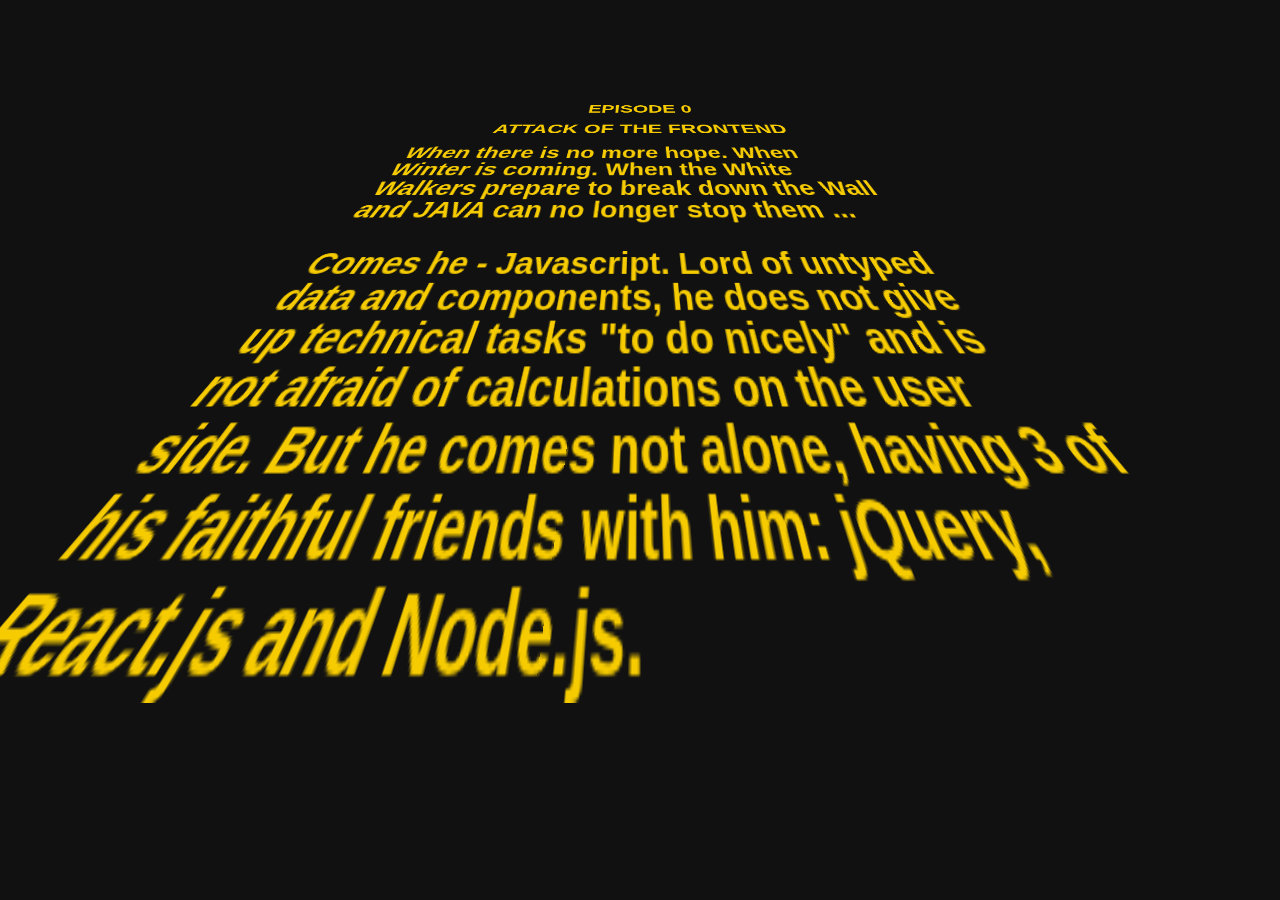
<file: HW8/index.html>
<!DOCTYPE html>
<html lang="en">

<head>
  <meta charset="UTF-8">
  <meta http-equiv="X-UA-Compatible" content="IE=edge">
  <meta name="viewport" content="width=device-width, initial-scale=1.0">
  <link rel="shortcut icon" href="./img/favicon.png" type="image/x-icon">
  <link rel="stylesheet" href="./css/reset.css">
  <link rel="stylesheet" href="./css/style.css">
  <title>Star Wars</title>
</head>

<body>
  <audio autoplay>
    <source src="./src/music.mp3">
  </audio>

  <div class="wrapper">
    <h1 class="title">Episode 0</h1>
    <h2 class="subtitle">Attack of the frontend</h2>
    <p class="text">When there is no more hope. When Winter is coming. When the White Walkers prepare to break down the
      Wall and JAVA can no longer stop them ...</p>
    <br>
    <p class="text">Comes he - Javascript. Lord of untyped data and components, he does not give up technical tasks "to
      do nicely" and is not afraid of calculations on the user side. But he comes not alone, having 3 of his faithful
      friends with him: jQuery, React.js and Node.js.</p>
  </div>
</body>

</html>
</file>
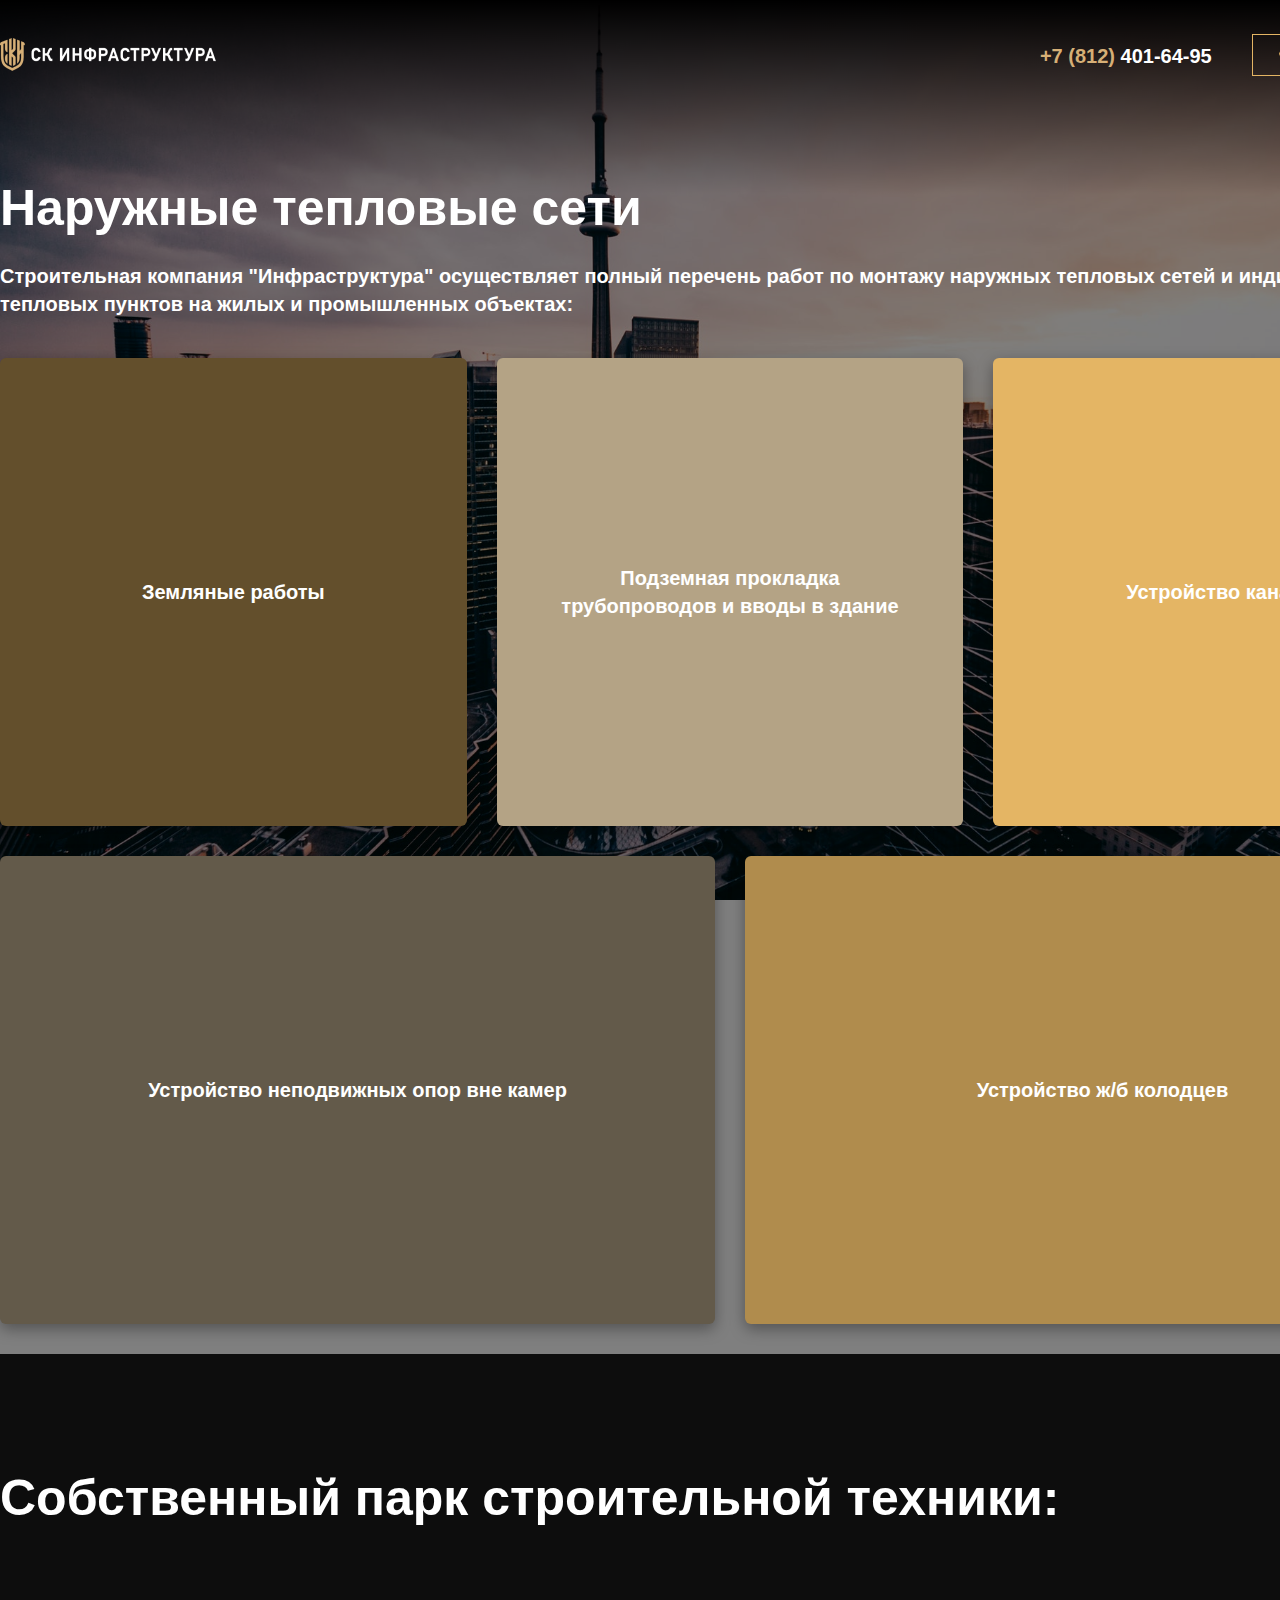
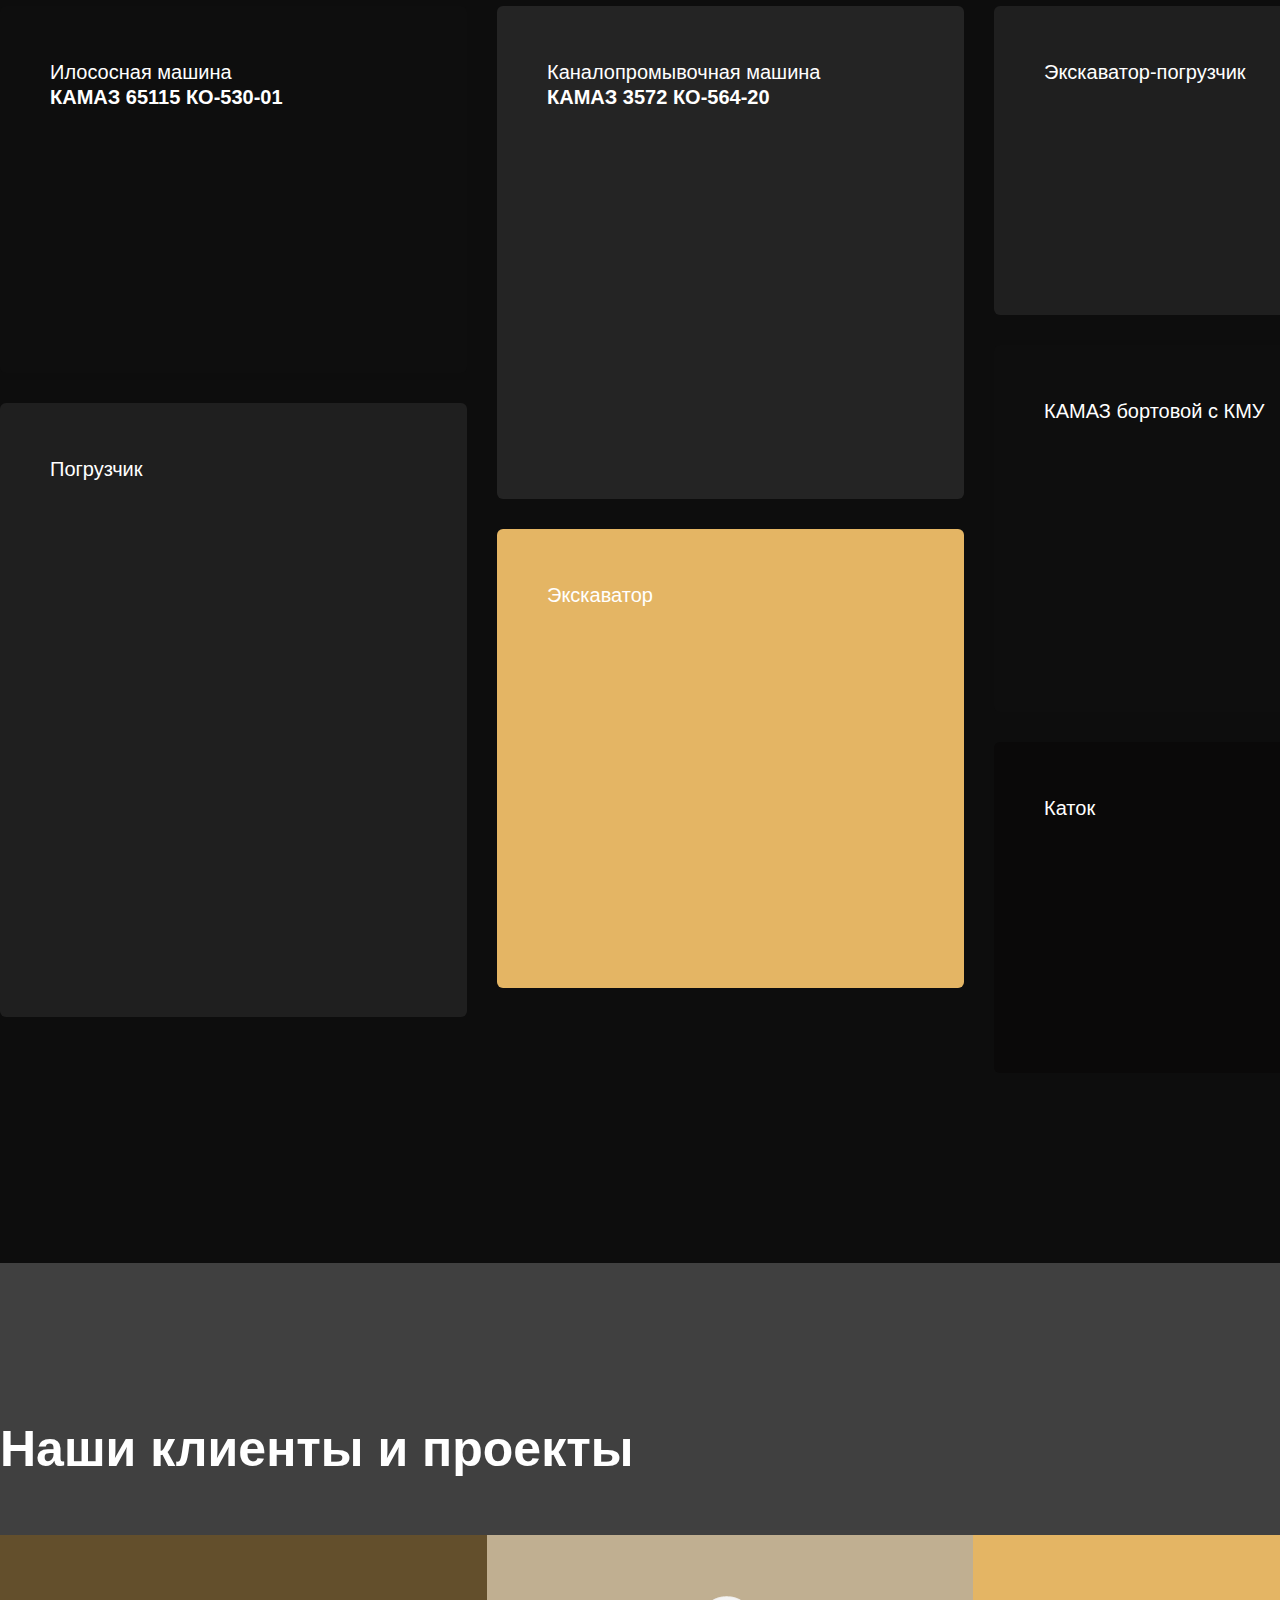
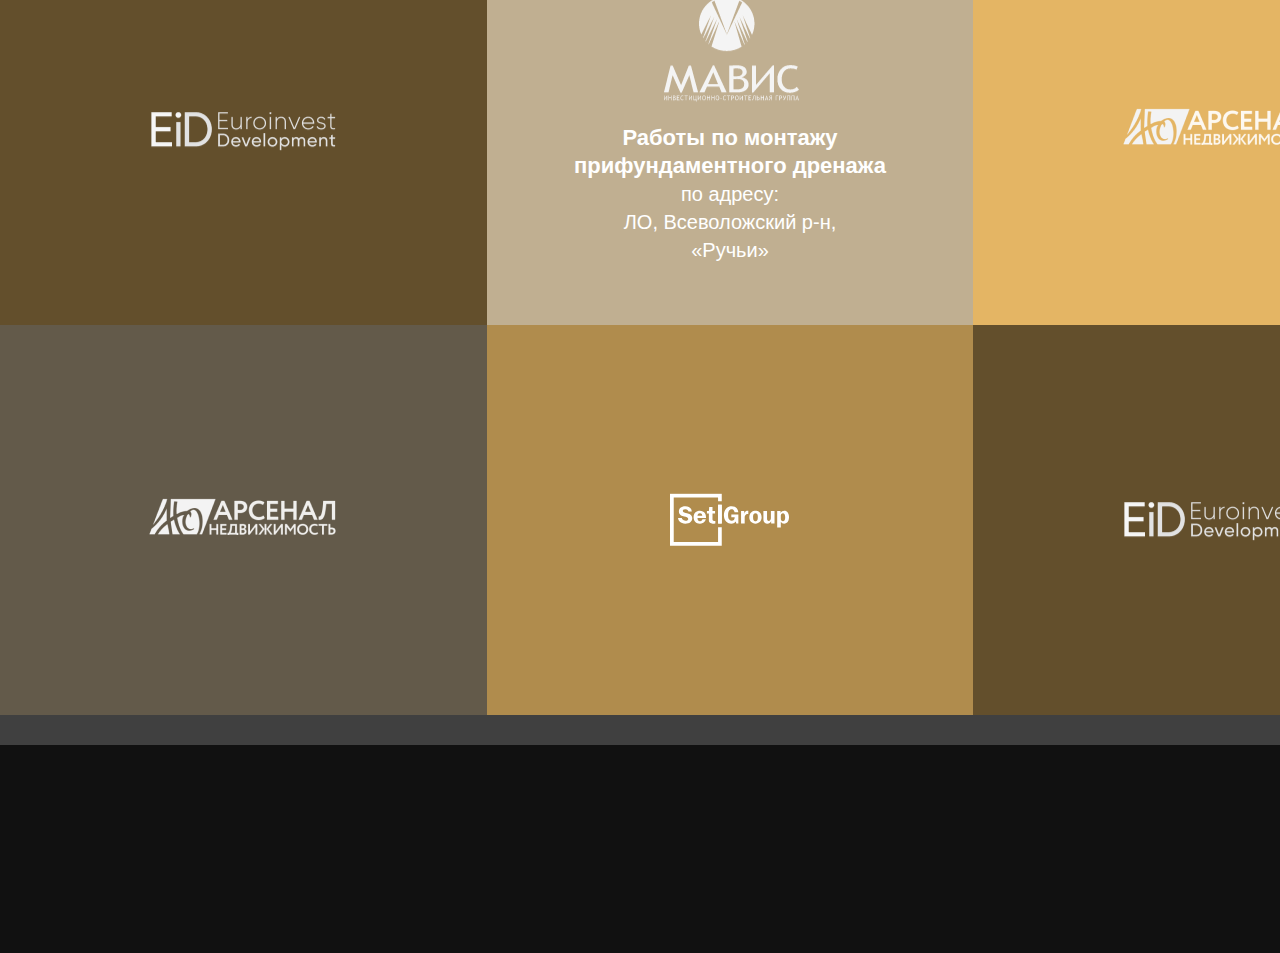
<file: HW5/HW5_v1/index.html>
<!DOCTYPE html>
<html lang="en">

<head>
  <meta charset="UTF-8">
  <meta http-equiv="X-UA-Compatible" content="IE=edge">
  <meta name="viewport" content="width=device-width, initial-scale=1.0">
  <link rel="icon" type="image/x-icon" href="./img/favicon.png">
  <link rel="stylesheet" href="./css/reset.css">
  <link rel="stylesheet" href="./css/style.css">
  <title>SK Infrustructure</title>
</head>

<body>
  <div class="wrapper">
    <div class="header-networks-section-bg">
      <div class="header-top-bg">
        <header class="header">
          <div class="header-logo">
            <a href="/"><img src="./img/logo.png" alt="logotype"></a>
          </div>
          <div class="header-contacts">
            <div class="header-phone">
              <a class="header-phone-link" href="tel:+78124016495"><span class="header-phone-colored">+7 (812)</span>
                401-64-95</a>
            </div>

            <div class="header-callback">
              <a class="header-callback-button g-button" href="">
                <img class="callback-btn-img" src="./img/phone.png" alt="phone-icon">Обратный звонок
              </a>
            </div>
        </header>
      </div>
      <section class="networks-section">

        <header class="section-header">
          <h2 class="g-section-title">Наружные тепловые сети</h2>
          <p class="g-section-desc">Строительная компания "Инфраструктура" осуществляет полный перечень работ по
            монтажу наружных тепловых сетей и индивидуальных тепловых пунктов на жилых и промышленных объектах:
          </p>
        </header>

        <div class="section-gallery">
          <div class="gallery-item g-color-brown">Земляные работы</div>
          <div class="gallery-item g-color-bisque">Подземная прокладка трубопроводов и вводы в здание</div>
          <div class="gallery-item g-color-orange">Устройство каналов</div>
          <div class="gallery-item g-color-gray">Устройство неподвижных опор вне камер</div>
          <div class="gallery-item g-color-golden">Устройство ж/б колодцев</div>

      </section>
    </div>

    <section class="technics-section">
      <header class="section-header">
        <h2 class="g-section-title">Собственный парк строительной техники:</h2>
      </header>
      <div class="section-gallery">
        <div class="gallery-column">
          <div class="gallery-item gallery-item-1 g-color-black">
            <p class="gallery-item-title">Илососная машина<br>
              <span class="gallery-item-subtitle">КАМАЗ 65115 КО-530-01</span>
            </p>
          </div>
          <div class="gallery-item gallery-item-2 g-color-coal">
            <p class="gallery-item-title">Погрузчик</p>
          </div>
        </div>
        <div class="gallery-column">
          <div class="gallery-item gallery-item-3 g-color-graphite">
            <p class="gallery-item-title">Каналопромывочная машина<br>
              <span class="gallery-item-subtitle">КАМАЗ 3572 КО-564-20</span>
            </p>
          </div>
          <div class="gallery-item gallery-item-4 g-color-orange">
            <p class="gallery-item-title">Экскаватор</p>
          </div>
        </div>
        <div class="gallery-column">
          <div class="gallery-item gallery-item-5 g-color-coal">
            <p class="gallery-item-title">Экскаватор-погрузчик</p>
          </div>
          <div class="gallery-item gallery-item-6 g-color-black">
            <p class="gallery-item-title">КАМАЗ бортовой с КМУ</p>
          </div>
          <div class="gallery-item gallery-item-7 g-color-obsidian">
            <p class="gallery-item-title">Каток</p>
          </div>
        </div>
      </div>
    </section>

    <section class="clients-section">
      <header class="section-header">
        <div class="section-title-item">
          <h2 class="g-section-title">Наши клиенты и проекты</h2>
        </div>
        <div class="section-button-item">
          <button class="g-button projects-button" type="button">Все проекты</button>
        </div>
      </header>
      <div class="section-gallery">
        <div class="gallery-item g-color-brown"><img src="./img/clients/image-1.png" alt="logo-img"></div>
        <div class="gallery-item gallery-item-content g-color-siver">
          <img src="./img/clients/image-2-1.png" alt="logo-img">
          <img class="gallery-item-logo" src="./img/clients/image-2-2.png" alt="logo-img">
          <p class="gallery-item-title">Работы по монтажу прифундаментного дренажа<br>
            <span class="gallery-item-subtitle">по адресу:<br>ЛО, Всеволожский р-н,<br> «Ручьи»</span>
          </p>
        </div>
        <div class="gallery-item g-color-orange"><img src="./img/clients/image-3.png" alt="logo-img"></div>
        <div class="gallery-item g-color-gray"><img src="./img/clients/image-3.png" alt="logo-img"></div>
        <div class="gallery-item g-color-golden"><img src="./img/clients/image-5.svg" alt="logo-img"></div>
        <div class="gallery-item g-color-brown"><img src="./img/clients/image-1.png" alt="logo-img"></div>
      </div>
      <div class="footer"></div>
    </section>
  </div>
</body>

</html>
</file>
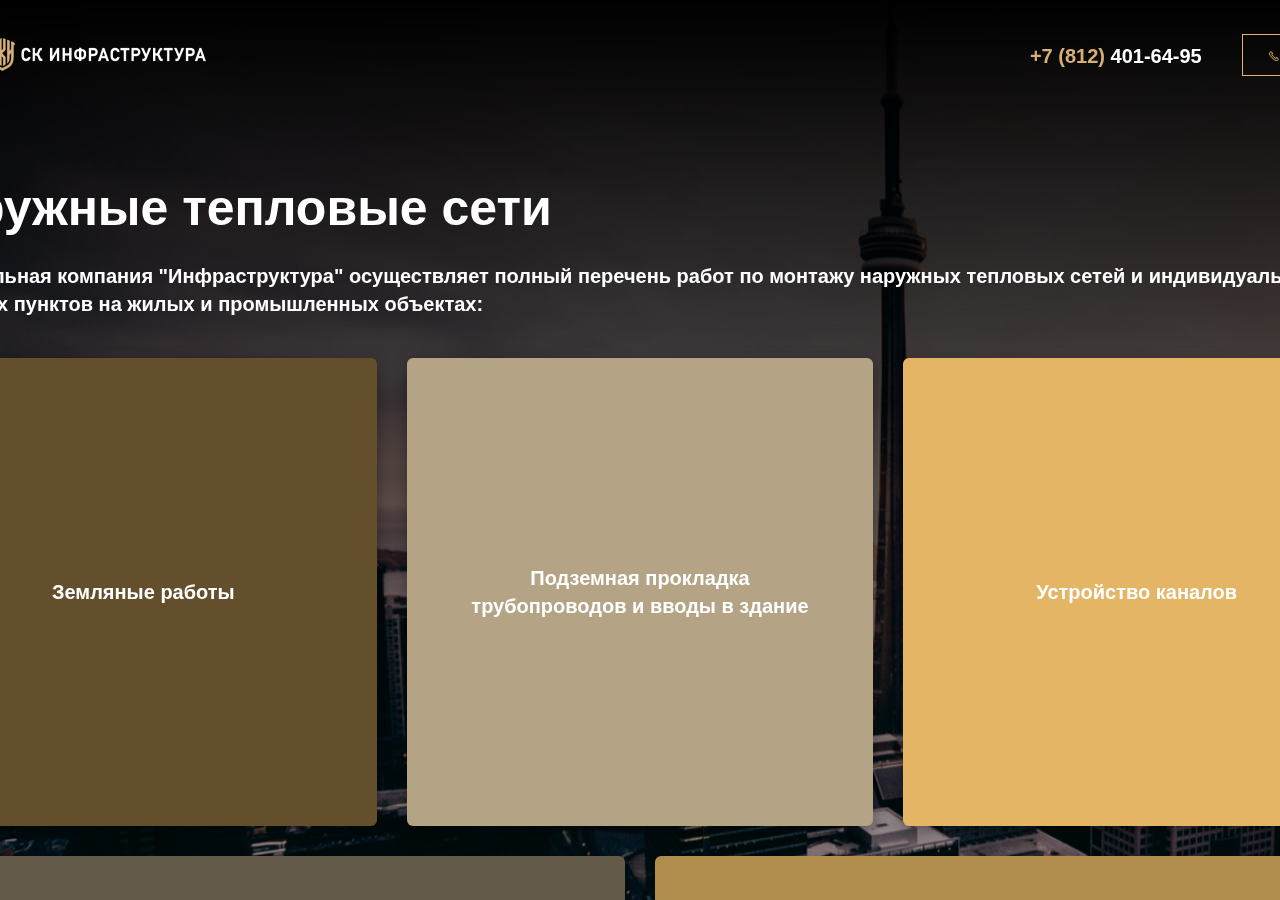
<file: HW5/HW5_v2/index.html>
<!DOCTYPE html>
<html lang="en">

<head>
  <meta charset="UTF-8">
  <meta http-equiv="X-UA-Compatible" content="IE=edge">
  <meta name="viewport" content="width=device-width, initial-scale=1.0">
  <link rel="icon" type="image/x-icon" href="./img/favicon.png">
  <link rel="stylesheet" href="./css/reset.css">
  <link rel="stylesheet" href="./css/style.css">
  <title>SK Infrustructure</title>
</head>

<body>
  <div class="wrapper">

    <section class="parallax-section parallax parallax-bg-1">
      <header class="header">
        <div class="header-logo">
          <a href="/"><img src="./img/logo.png" alt="logotype"></a>
        </div>
        <div class="header-contacts">
          <div class="header-phone">
            <a class="header-phone-link" href="tel:+78124016495"><span class="header-phone-colored">+7 (812)</span>
              401-64-95</a>
          </div>
          <div class="header-callback">
            <a class="header-callback-button g-button" href="">
              <img class="callback-btn-img" src="./img/phone.png" alt="phone-icon">Обратный звонок
            </a>
          </div>
      </header>

      <div class="networks-section">
        <header class="section-header">
          <h2 class="g-section-title">Наружные тепловые сети</h2>
          <p class="g-section-desc">Строительная компания "Инфраструктура" осуществляет полный перечень работ по
            монтажу наружных тепловых сетей и индивидуальных тепловых пунктов на жилых и промышленных объектах:
          </p>
        </header>
        <div class="section-gallery">
          <div class="gallery-item g-color-brown">Земляные работы</div>
          <div class="gallery-item g-color-bisque">Подземная прокладка трубопроводов и вводы в здание</div>
          <div class="gallery-item g-color-orange">Устройство каналов</div>
          <div class="gallery-item g-color-gray">Устройство неподвижных опор вне камер</div>
          <div class="gallery-item g-color-golden">Устройство ж/б колодцев</div>
        </div>
    </section>

    <section class="parallax-section no-parallax">
      <div class="technics-section">
        <header class="section-header">
          <h2 class="g-section-title">Собственный парк строительной техники:</h2>
        </header>
        <div class="section-gallery">
          <div class="gallery-column">
            <div class="gallery-item gallery-item-1 g-color-black">
              <p class="gallery-item-title">Илососная машина<br>
                <span class="gallery-item-subtitle">КАМАЗ 65115 КО-530-01</span>
              </p>
            </div>
            <div class="gallery-item gallery-item-2 g-color-coal">
              <p class="gallery-item-title">Погрузчик</p>
            </div>
          </div>
          <div class="gallery-column">
            <div class="gallery-item gallery-item-3 g-color-graphite">
              <p class="gallery-item-title">Каналопромывочная машина<br>
                <span class="gallery-item-subtitle">КАМАЗ 3572 КО-564-20</span>
              </p>
            </div>
            <div class="gallery-item gallery-item-4 g-color-orange">
              <p class="gallery-item-title">
                <span class="gallery-item-title-colored">Экскаватор</span>
              </p>
            </div>
          </div>
          <div class="gallery-column">
            <div class="gallery-item gallery-item-5 g-color-coal">
              <p class="gallery-item-title">Экскаватор-погрузчик</p>
            </div>
            <div class="gallery-item gallery-item-6 g-color-black">
              <p class="gallery-item-title">КАМАЗ бортовой с КМУ</p>
            </div>
            <div class="gallery-item gallery-item-7 g-color-obsidian">
              <p class="gallery-item-title">Каток</p>
            </div>
          </div>
        </div>
      </div>
    </section>

    <section class="parallax-section parallax parallax-bg-2">
      <div class="clients-section">
        <header class="section-header">
          <div class="section-title-item">
            <h2 class="g-section-title">Наши клиенты и проекты</h2>
          </div>
          <div class="section-button-item">
            <button class="g-button projects-button" type="button">Все проекты</button>
          </div>
        </header>
        <div class="section-gallery">
          <div class="gallery-item g-color-brown"><img src="./img/clients/image-1.png" alt="logo-img"></div>
          <div class="gallery-item gallery-item-content g-color-siver">
            <img src="./img/clients/image-2-1.png" alt="logo-img">
            <img class="gallery-item-logo" src="./img/clients/image-2-2.png" alt="logo-img">
            <p class="gallery-item-title">Работы по монтажу прифундаментного дренажа<br>
              <span class="gallery-item-subtitle">по адресу:<br>ЛО, Всеволожский р-н,<br> «Ручьи»</span>
            </p>
          </div>
          <div class="gallery-item g-color-orange"><img src="./img/clients/image-3.png" alt="logo-img"></div>
          <div class="gallery-item g-color-gray"><img src="./img/clients/image-3.png" alt="logo-img"></div>
          <div class="gallery-item g-color-golden"><img src="./img/clients/image-5.svg" alt="logo-img"></div>
          <div class="gallery-item g-color-brown"><img src="./img/clients/image-1.png" alt="logo-img"></div>
        </div>
      </div>
    </section>

    <section class="parallax-section no-parallax">
      <footer class="footer"></footer>
    </section>

  </div>
</body>

</html>
</file>
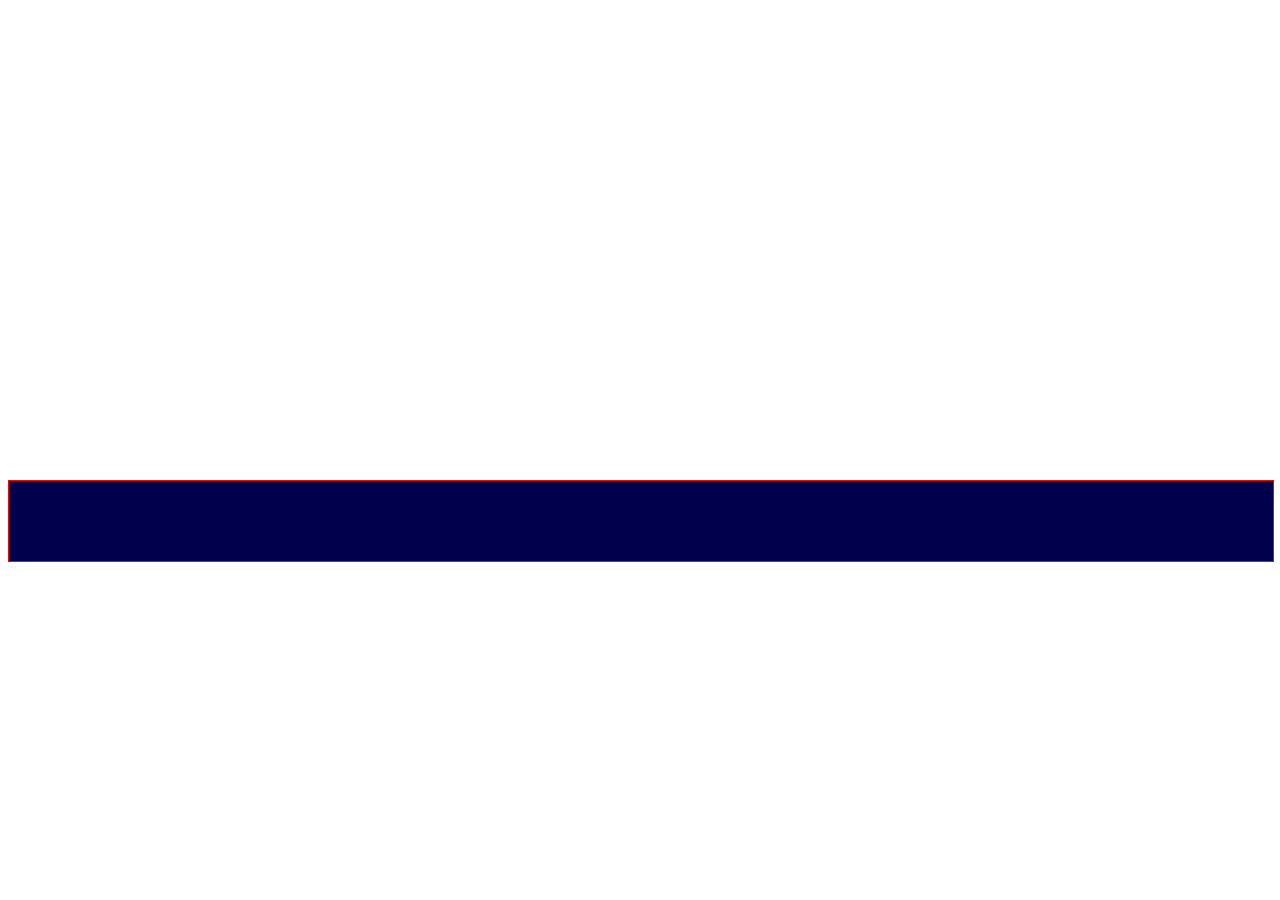
<file: test-animation.html>
<!DOCTYPE html>
<html lang="en">

<head>
  <meta charset="UTF-8">
  <meta http-equiv="X-UA-Compatible" content="IE=edge">
  <meta name="viewport" content="width=device-width, initial-scale=1.0">
  <title>Document</title>
  <style>
    .info {
      margin-top: 400px;
      width: 100%;
      height: 80px;
      background-color: #00004d;
      border-top: 5px ridge Crimson;
      transform: translateY(80px);
      transition: all .3s ease-in-out;
      border: 1px solid red;
    }

    .info:hover {
      transform: translateY(0px);
    }
  </style>
</head>

<body>
  <div class="info">

  </div>
</body>

</html>
</file>
<file: HW10/css/style.css>
@import url('https://fonts.googleapis.com/css2?family=Roboto:wght@300;400;700;900&display=swap');
@import url('https://fonts.googleapis.com/css2?family=Open+Sans:wght@400;600;700&display=swap');
@import url('https:////db.onlinewebfonts.com/c/6e090c73689d12b9747bf7e986f64587?family=FuturaBTW02-Bold');

.wrapper {
  display: flex;
  flex-direction: column;
  align-items: center;
  width: 100%;
  margin: 0;
  background-color: #fff;
  color: #424f57;
}

.wrapper .content,
.wrapper .header-section {
  width: 1404px;
}

.g-title {
  font-family: 'Roboto', sans-serif;
  font-weight: 700;
  font-size: 60px;
  line-height: 0.67;
  text-transform: uppercase;
  color: #14afca;
}

.g-subtitle {
  display: inline-block;
  margin-top: 40px;
  margin-bottom: 55px;
  font-family: 'Open Sans', sans-serif;
  letter-spacing: 2px;
  font-weight: 600;
  font-size: 25px;
  line-height: 0.67;
}

/* Header */

.header-section {
  position: relative;
  height: 596px;
  background-image: url(../img/bg1.jpg);
  background-repeat: no-repeat;
  background-size: cover;
}

.header-section::after {
  content: '';
  position: absolute;
  left: 0;
  top: 0;
  display: block;
  width: 100%;
  height: 100%;
  background: #000;
  opacity: 0.8;
  z-index: 1;
}

.header {
  position: relative;
  display: flex;
  justify-content: space-between;
  align-items: center;
  margin-top: 25px;
  padding: 40px 174px 40px 202px;
  background-color: #fff;
  z-index: 2;
}

.header .logo-link {
  text-decoration: none;
}

.header .logo .logo-text {
  font-family: 'Roboto', sans-serif;
  font-style: normal;
  font-weight: 300;
  font-size: 36px;
  line-height: 1;
  color: #424f57;
}

.header .logo .colored {
  font-weight: 700;
  color: #14afca;
  text-transform: uppercase;
}

.top-menu .menu .menu-item {
  display: inline-block;
  margin-right: 70px;
}

.top-menu .menu .menu-item:last-of-type {
  margin: 0;
}

.top-menu .menu .menu-item .item-link {
  text-decoration: none;
  font-family: 'Open Sans', sans-serif;
  font-weight: 700;
  font-size: 15px;
  line-height: 1.33;
  letter-spacing: 0.75px;
  text-transform: uppercase;
  color: #3e4c4e;
}

.top-menu .menu .menu-item .item-link:hover {
  color: #14afca;
}

.header-section-title {
  display: flex;
  justify-content: center;
  margin-top: 150px;
  width: 100%;
  position: relative;
  z-index: 2;
}

.header-section-title :after {
  content: '';
  position: absolute;
  top: 93%;
  left: 0;
  right: 0;
  margin-left: -1px;
  margin-right: -1px;
  padding-bottom: 12%;
  background-color: #fff;
  clip-path: polygon(50% 98%, 100% 40%, 100% 100%, 0 100%, 0% 40%);
}

.header-section-title .title {
  font-family: 'FuturaBTW02-Bold', sans-serif;
  text-transform: uppercase;
  font-size: 52px;
  line-height: 1.44;
  color: #fff;
  z-index: 2;
  text-align: center;
}

/* Section What */

.main-content .section-what {
  display: flex;
  flex-direction: column;
  padding-top: 122px;
  text-align: center;
}

.section-what .section-text {
  padding: 0 194px 90px 194px;
  font-family: 'Roboto', sans-serif;
  font-weight: 400;
  font-size: 16px;
  line-height: 1.88;
}

/* Section companies */

.main-content .section-companies {
  position: relative;
  display: flex;
  flex-direction: column;
  align-items: center;
  padding-bottom: 88px;
  margin-bottom: 180px;
  background-image: url(../img/bg2.jpg);
  background-repeat: no-repeat;
  background-size: cover;
}

.section-companies::after {
  content: '';
  position: absolute;
  left: 0;
  top: 0;
  display: block;
  width: 100%;
  height: 100%;
  background: #000;
  opacity: 0.9;
  z-index: 1;
}

.section-companies .title {
  margin-top: 150px;
  font-family: 'Roboto', sans-serif;
  font-style: normal;
  font-weight: 700;
  font-size: 60px;
  line-height: 1.25;
  text-align: center;
  color: #14afca;
  text-transform: uppercase;
  z-index: 2;
}

.section-companies .title:after {
  content: '';
  position: absolute;
  top: 0%;
  left: 0;
  right: 0;
  margin: -1px;
  padding-bottom: 12%;
  background-color: #fff;
  clip-path: polygon(50% 63%, 0 0, 100% 0);
}

.section-companies .subtitle {
  font-family: 'Open Sans', sans-serif;
  font-style: normal;
  font-weight: 600;
  font-size: 18px;
  line-height: 4.17;
  letter-spacing: 2px;
  color: #fff;
  z-index: 2;
}

.section-companies .gallery {
  display: grid;
  grid-template-columns: repeat(4, 1fr);
  row-gap: 154px;
  column-gap: 56px;
  margin-top: 50px;
  z-index: 2;
}

/* Section meet us */

.main-content .section-meet-us {
  text-align: center;
}

.section-meet-us .people-gallary {
  display: grid;
  grid-template-columns: repeat(3, 1fr);
  row-gap: 15px;
  column-gap: 58px;
  margin-top: 30px;
  margin-bottom: 128px;
  padding-left: 180px;
  padding-right: 180px;
}

.section-meet-us .gallary-desc {
  font-family: 'Roboto', sans-serif;
  font-weight: 400;
  font-size: 15px;
  line-height: 1.87;
  padding-left: 10px;
  padding-right: 10px;
}

/* Section testimonials */

.main-content .section-testimonials {
  position: relative;
  display: flex;
  flex-direction: column;
  background-image: url(../img/bg3.jpg);
  background-repeat: no-repeat;
  background-size: cover;
}

.main-content .section-testimonials::after {
  content: '';
  position: absolute;
  left: 0;
  top: 0;
  display: block;
  width: 100%;
  height: 100%;
  background: #000;
  opacity: 0.9;
  z-index: 1;
}

.section-testimonials .title {
  margin-top: 190px;
  font-family: 'Roboto', sans-serif;
  font-style: normal;
  font-weight: 700;
  font-size: 60px;
  line-height: 1.25;
  text-align: center;
  color: #14afca;
  text-transform: uppercase;
  z-index: 2;
}

.section-testimonials .title:after {
  content: '';
  position: absolute;
  top: 0%;
  left: 0;
  right: 0;
  margin: -1px;
  padding-bottom: 12%;
  background-color: #fff;
  clip-path: polygon(50% 63%, 0 0, 100% 0);
}

.section-testimonials .subtitle {
  font-family: 'Open Sans', sans-serif;
  font-style: normal;
  font-weight: 600;
  font-size: 18px;
  line-height: 4.17;
  letter-spacing: 2px;
  text-align: center;
  color: #fff;
  z-index: 2;
}

.section-testimonials .subtitle:after {
  content: '';
  position: absolute;
  top: 425px;
  left: 0;
  right: 0;
  margin-left: -1px;
  margin-right: -1px;
  padding-bottom: 12%;
  background-color: #fff;
  clip-path: polygon(50% 98%, 100% 40%, 100% 100%, 0 100%, 0% 40%);
  z-index: 2;
}

.section-testimonials .testimonials-text {
  padding-left: 200px;
  padding-right: 200px;
  font-family: 'Open Sans', sans-serif;
  font-style: italic;
  font-size: 16px;
  line-height: 1.75;
  letter-spacing: 0.8px;
  text-align: center;
  color: #d3cccc;
  z-index: 2;
}

.section-testimonials .text-autor {
  display: inline-block;
  margin-top: 28px;
  padding-bottom: 143px;
  padding-right: 337px;
  text-align: right;
  font-family: 'Open Sans', sans-serif;
  font-size: 18px;
  font-style: italic;
  line-height: 1.33;
  letter-spacing: 0.45px;
  color: #fff;
  z-index: 2;
}

/* Section why */

.main-content .section-why {
  margin-top: 115px;
  text-align: center;
}

.main-content .text {
  display: inline-block;
  padding-bottom: 96px;
  padding-left: 296px;
  padding-right: 296px;
  font-family: 'Roboto', sans-serif;
  font-style: normal;
  font-weight: 700;
  font-size: 30px;
  line-height: 1.6;
  letter-spacing: 0.75px;
}

/* Footer */

.footer {
  margin-bottom: 88px;
  padding: 0 492px;
  text-align: center;
}

.footer .copy {
  font-family: 'Open Sans', sans-serif;
  font-weight: 400;
  font-size: 14px;
  line-height: 1.71;
  letter-spacing: 0.7px;
  color: #3d3c3c;
}

.footer .copy .colored {
  font-weight: bold;
}
</file>
<file: HW2/css/style.css>
@import url('https://fonts.googleapis.com/css2?family=Montserrat:wght@400;700&display=swap');

body {
  margin: 0;
  padding: 0;
}

.main-box {
  display: block;
  width: 1280px;
  margin: auto;
  font-family: 'Montserrat', sans-serif;
  color: #373737;
}

/* Header */

.header .header-menu {
  margin: 26px 0 26px 0;
  text-align: center;
}

.header-menu .menu-list {
  margin: 0;
  padding: 0;
  list-style: none;
}

.header-menu .menu-item {
  display: inline-block;
  margin-right: 34px;
  text-transform: uppercase;
}

.header-menu .menu-item:last-child {
  margin: 0;
}

.header-menu .menu-link {
  font-weight: 700;
  font-size: 18px;
  line-height: 1;
  letter-spacing: 2.7px;
  text-decoration: none;
  color: #ff0000;
}

.header-menu .menu-link:hover {
  color: #b22222;
}

/* Content */

.main-box .content {
  display: block;
  padding-bottom: 42px;
}

.content .content-title {
  margin: 0;
  padding: 48px 0 38px 0;
  font-size: 22px;
  text-align: center;
  text-transform: uppercase;
  line-height: 1.18;
  letter-spacing: 3.3px;
}

.content .content-text {
  display: inline-block;
  margin: 0 0 28px 0;
  padding: 0 68px 0 68px;
  font-style: normal;
  font-weight: 400;
  font-size: 16px;
  line-height: 1.6;
  letter-spacing: 2px;
  text-align: center;
}

.content .content-text:last-of-type {
  margin: 0;
}

.content .content-button {
  margin-top: 66px;
  text-align: center;
}

.content-button .button-body {
  padding: 18px 44px;
  font-size: 12px;
  font-weight: 700;
  text-transform: uppercase;
  line-height: 1;
  letter-spacing: 1.8px;
  color: #ffffff;
  background: #ff0000;
  border: none;
  border-radius: 4px;
  cursor: pointer;
}

.content-button .button-body:hover {
  background: #b22222;
}

/* Footer */

.main-box .footer {
  display: block;
  margin: 40px 0 29px 0;
}

.footer .footer-copyright {
  margin: 0;
  padding-right: 106px;
  font-family: 'Montserrat', sans-serif;
  font-size: 16px;
  font-weight: 700;
  text-align: right;
  line-height: 1.21;
  letter-spacing: 2.3px;
}
</file>
<file: HW3/css/style.css>
@import url('https://fonts.googleapis.com/css2?family=Roboto&display=swap');

.page-wrapper {
  display: flex;
  flex-direction: column;
  width: 1280px;
  margin: auto;
  font-family: 'Roboto', sans-serif;
  font-weight: 400;
}

/* Header */

.header .logo {
  margin-top: 64px;
  margin-bottom: 38px;
  font-size: 84px;
  line-height: 1.17;
}

.header .logo .colored {
  color: #4bcaf7;
}

.header .logo-link {
  text-decoration: none;
  color: #000000;
}

.header .header-menu {
  width: 100%;
  background: #35444f;
}

.header-menu .menu-list {
  display: flex;
  flex-direction: row;
  justify-content: center;
  height: 72px;
}

.header-menu .menu-item {
  display: flex;
  border-left: 1px solid #ffffff;
}

.header-menu .menu-item:last-child {
  border-right: 1px solid #ffffff;
}

.header-menu .menu-list .menu-link {
  display: flex;
  justify-content: center;
  align-items: center;
  padding: 0 32px;
  font-size: 24px;
  line-height: 1.16;
  text-decoration: none;
  color: #ffffff;
}

.header-menu .menu-list .menu-link:hover {
  background: #222f3a;
}

/* Left aside */

.main-box .left-aside {
  flex-shrink: 0;
  width: 344px;
  height: 400px;
  margin-right: 52px;
  border: 1px solid #000000;
}

.left-aside .left-menu {
  display: flex;
  flex-direction: column;
  justify-content: center;
}

.left-menu .menu-link {
  display: flex;
  justify-content: left;
  align-items: center;
  height: 80px;
  padding-left: 44px;
  font-size: 27px;
  line-height: 1;
  text-decoration: none;
  color: #485863;
}

.left-menu .menu-link:hover {
  padding-left: 70px;
  background: #dbdbdb;
  color: #161616;
}

/* Main box */

.page-wrapper .main-box {
  display: flex;
  width: 100%;
  margin-top: 48px;
  padding-bottom: 54px;
}

.content-box .content-img {
  display: flex;
  justify-content: center;
  align-items: center;
  width: 885px;
  height: 529px;
  border: 1px solid #000000;
}

.content-box .content-img .image {
  width: 320px;
  height: 381px;
  transition: transform 0.95s;
  cursor: pointer;
}

.content-box .content-img .image:hover {
  transform: scale(1.2);
}

.content-box .content-info .content-text {
  margin-top: 34px;
  font-size: 18px;
  line-height: 1.33;
  color: #2c2c2c;
}

/* Footer */

.page-wrapper .footer {
  display: flex;
  align-items: center;
  justify-content: center;
  padding-left: 40px;
  padding-right: 40px;
  background: rgba(99, 105, 110, 0.48);
}

.footer .footer-menu {
  width: 875px;
  height: 50px;
  padding-top: 20px;
}

.footer-menu .menu-list {
  display: flex;
  flex-direction: row;
  justify-content: space-between;
}

.footer-menu .menu-item {
  display: flex;
}

.footer-menu .menu-list .menu-link {
  display: flex;
  justify-content: center;
  align-items: center;
  padding-bottom: 13px;
  font-size: 28px;
  line-height: 1;
  text-decoration: none;
  color: #0c1927;
}

.footer-menu .menu-list .menu-link:hover {
  color: #3181a6;
  border-bottom: 1px solid #3181a6;
}

.footer .copyright {
  margin-left: auto;
}

.footer .copyright .copyright-text {
  font-size: 24px;
  line-height: 1;
  color: #010101;
}
</file>
<file: HW6 – копія/css/style.css>
@import url('https://fonts.googleapis.com/css2?family=Roboto:wght@400;700&display=swap');

.wrapper {
  display: flex;
  justify-content: center;
  width: 100%;
  min-height: 100vh;
  background-image: url(../img/background.jpg);
  background-size: cover;
  background-repeat: no-repeat;
  background-attachment: fixed;
  font-family: 'Roboto', sans-serif;
}

.content {
  display: flex;
  flex-direction: column;
  width: 1020px;
}

/* Header */

.content .header {
  display: flex;
  justify-content: space-between;
  margin-top: 46px;
}

.header .logo {
  display: flex;
}

.header .logo:hover .logo-img {
  background-image: url(../img/logo-hover.png);
}

.header .logo:hover .logo-text {
  color: #f26522;
}

.header .logo .logo-img {
  width: 53px;
  height: 47px;
  margin-right: 8px;
  background-image: url(../img/logo.png);
}

.header .logo-text {
  display: flex;
  flex-direction: column;
  color: #fff;
  text-transform: uppercase;
  font-weight: 700;
  margin-top: 3px;
}

.header .logo-text .logo-text-big {
  font-size: 29px;
  line-height: 1;
}

.header .logo-text .logo-text-small {
  font-size: 18px;
  line-height: 1;
}

.header .logo-link {
  text-decoration: none;
}

.header .contacts {
  display: flex;
  flex-direction: column;
  text-align: right;
}

.header .contacts .link {
  display: inline-block;
  color: #fff;
  text-decoration: none;
  font-weight: 400;
  font-size: 18px;
  line-height: 1;
  font-family: 'Roboto', sans-serif;
}

.header .contacts .link:first-child {
  margin-bottom: 20px;
}

.header .contacts .link:hover {
  color: #f26522;
}

/* Gallery */

.content .gallery {
  display: grid;
  justify-content: center;
  grid-template-columns: repeat(3, 1fr);
  grid-column-gap: 60px;
  grid-row-gap: 78px;
  margin-top: 17px;
}

.gallery .item {
  text-align: center;
  width: 300px;
  height: 220px;
  position: relative;
  flex-direction: column;
  box-sizing: border-box;
  /* opacity: 0.3; */
}

/* .image-box {
  width: 100%;
  height: 100%;
  overflow: hidden;
} */

.gallery .item .image {
  width: 100%;
  height: 100%;
}

.gallery .item:hover .image-description {
  display: flex;
}

.gallery .item:hover .item-txt-link {
  color: #f26522;
}

.gallery .item .image-description {
  content: '';
  display: none;
  /* display: flex; */
  align-items: end;
  position: absolute;
  left: 0;
  right: 0;
  bottom: 0;
  background-color: #f26522;
  flex-shrink: 0;
  justify-content: space-between;
  padding-left: 12px;
  padding-bottom: 12px;
  padding-top: 7px;
  padding-right: 14px;
}

.gallery .item .item-img-link {
  color: #fff;
  text-decoration: none;
}

.gallery .item .item-txt-link {
  position: absolute;
  margin-bottom: -32px;
  bottom: 0;
  left: 0;
  right: 0;
  color: #fff;
  text-decoration: none;
  font-weight: 400;
  font-size: 18px;
  line-height: 1;
  font-family: 'Roboto', sans-serif;
}

.item .image-description .prise-box {
  display: flex;
  flex-direction: column;
  text-align: left;
}

.item .image-description .prise-box .text {
  margin-bottom: 8px;
  font-weight: 400;
  font-size: 10px;
  line-height: 1;
  color: #ffffff;
}

.item .image-description .details {
  font-weight: 400;
  font-size: 14px;
  color: #ffffff;
}

.image-description .details::after {
  content: url(../img/arrow.svg);
  margin-left: 16px;
}

/* .image-text:hover::after {
  content: '';
  position: absolute;
  height: 50px;
  left: 0;
  right: 0;
  bottom: 0;
  z-index: 20;

  display: inline-block;
  color: #fff;
} */

/* Footer */

.footer {
  text-align: center;
  margin-top: 90px;
  margin-bottom: 15px;
}

.footer .copyright {
  font-weight: 400;
  font-size: 12px;
  line-height: 1;
  color: #fff;
}
</file>
<file: HW6/css/style.css>
@import url('https://fonts.googleapis.com/css2?family=Roboto:wght@400;700&display=swap');

.wrapper {
  display: flex;
  justify-content: center;
  width: 100%;
  min-height: 100vh;
  background-image: url(../img/background.jpg);
  background-size: cover;
  background-repeat: no-repeat;
  background-attachment: fixed;
  font-family: 'Roboto', sans-serif;
}

.content {
  display: flex;
  flex-direction: column;
  width: 1020px;
}

.header .logo-text,
.header .contacts .link,
.gallery .item .item-img-link,
.gallery .item .item-txt-link,
.item .image-description .prise-box,
.footer .copyright {
  color: #fff;
}

.header .contacts .link:hover,
.header .logo:hover .logo-text,
.gallery .item:hover .item-txt-link {
  color: #f26522;
}

.header .contacts .link,
.gallery .item .item-txt-link,
.item .image-description .prise-box .text,
.item .image-description .details,
.footer .copyright {
  font-weight: 400;
}

.header .logo-link,
.header .contacts .link,
.gallery .item .item-img-link,
.gallery .item .item-txt-link {
  text-decoration: none;
}

/* Header */

.content .header {
  display: flex;
  justify-content: space-between;
  margin-top: 46px;
}

.header .logo {
  display: flex;
}

.header .logo:hover .logo-img {
  background-image: url(../img/logo-hover.png);
}

.header .logo .logo-img {
  width: 53px;
  height: 47px;
  margin-right: 8px;
  background-image: url(../img/logo.png);
}

.header .logo-text {
  display: flex;
  flex-direction: column;
  margin-top: 3px;
  font-weight: 700;
  text-transform: uppercase;
}

.header .logo-text .logo-text-big {
  font-size: 29px;
  line-height: 1;
}

.header .logo-text .logo-text-small {
  font-size: 18px;
  line-height: 1;
}

.header .contacts {
  display: flex;
  flex-direction: column;
  text-align: right;
}

.header .contacts .link {
  line-height: 1;
  font-size: 18px;
}

.header .contacts .link:first-child {
  margin-bottom: 20px;
}

/* Main */

.content .gallery {
  display: grid;
  grid-template-columns: repeat(3, 1fr);
  grid-column-gap: 60px;
  grid-row-gap: 78px;
  justify-content: center;
  margin-top: 17px;
}

.gallery .item {
  position: relative;
  text-align: center;
}

.gallery .item .hover-img-container {
  position: relative;
  overflow: hidden;
}

.gallery .item .image-box {
  overflow: hidden;
  width: 300px;
  height: 220px;
  box-sizing: border-box;
  border: 6px solid #fff;
  border-image: linear-gradient(#fff, #000) 6;
}

.gallery .item:hover .image-description {
  top: 161px;
  box-shadow: -4px -4px 30px -9px rgba(0, 0, 0, 0.67);
}

.gallery .item .image-description {
  position: absolute;
  top: 100%;
  left: 0;
  right: 0;
  display: flex;
  align-items: end;
  justify-content: space-between;
  margin: 0 6px;
  padding: 7px 14px 12px 12px;
  background-color: #f26522;
  transition: all 0.3s ease-out;
}

.gallery .item .item-txt-link {
  position: absolute;
  left: 0;
  right: 0;
  bottom: 0;
  margin-bottom: -32px;
  font-family: 'Roboto', sans-serif;
  font-size: 18px;
  line-height: 1;
}

.item .image-description .prise-box {
  display: flex;
  flex-direction: column;
  text-align: left;
}

.item .image-description .prise-box .text {
  margin-bottom: 8px;
  font-size: 10px;
  line-height: 1;
}

.item .image-description .details {
  font-size: 14px;
}

.image-description .details::after {
  content: url(../img/arrow.svg);
  margin-left: 16px;
}

/* Footer */

.footer {
  margin: 90px 0 15px 0;
  text-align: center;
}

.footer .copyright {
  font-size: 12px;
  line-height: 1;
}
</file>
<file: HW7/css/style.css>
@import url('https://fonts.googleapis.com/css2?family=Ubuntu&display=swap');

.wrapper {
  position: fixed;
  width: 100%;
  height: calc(100vw - 58px);
  background-image: url(../img/background.jpg);
  background-size: cover;
}

.wrapper,
.g-button-title,
.g-link,
.sign-up-conteiner .form-header .form-title,
.sign-up-conteiner .form-header .form-login-link,
.sign-up-form .checkbox-box .terms-link,
.sign-up-conteiner .sign-up-form .legend,
.sign-up-conteiner .sign-up-form .input,
.sign-up-form .checkbox-box .terms-text,
.sign-up-conteiner .sign-up-form .button {
  font-family: 'Ubuntu', sans-serif;
}

svg path {
  stroke: inherit;
  stroke-width: inherit;
  fill: inherit;
}

.header-content svg,
.login-buttons svg {
  fill: #fff;
  transition: fill 0.5s;
}

.header-button svg:hover {
  fill: #01813f;
}

.g-link {
  text-decoration: none;
  color: #fff;
  transition: color 0.5s;
}

.g-link:hover {
  color: #01813f;
}

.g-button-title {
  font-weight: 400;
  font-size: 16px;
  line-height: 1px;
  color: #ffffff;
}

/* Header */

.header {
  background-color: rgba(0, 0, 0, 0.4);
  box-shadow: 0px 4px 4px rgba(0, 0, 0, 0.25);
}

.header-content {
  display: flex;
  justify-content: space-between;
  align-items: center;
  width: 1366px;
  margin: auto;
  padding: 18px 80px;
  color: #fff;
}

.header .header-content .header-right-box {
  display: flex;
  align-items: center;
  margin: 0 -12px 0 -12px;
}

.header .header-content .logo {
  display: flex;
  align-items: center;
  font-size: 22px;
  font-weight: 700;
  line-height: 1;
  text-transform: uppercase;
  color: #ffffff;
}

.header .header-right-box .header-button {
  margin: 0 12px 0 12px;
}

.header .header-right-box .header-button-line {
  margin: 0 24px 0 12px;
}

/* Main */

.content {
  position: absolute;
  top: 54.5%;
  left: 50%;
  display: flex;
  width: 444px;
  padding: 30px 60px 38px 60px;
  background-color: #fff;
  box-sizing: border-box;
  transform: translate(-50%, -50%);
}

.content .sign-up-conteiner::before {
  content: '';
  position: absolute;
  left: 0px;
  top: 32px;
  width: 18px;
  height: 18px;
  background-color: #3cb878;
}

.content .sign-up-conteiner {
  display: flex;
  flex-direction: column;
  width: 100%;
}

.content .sign-up-conteiner .form-header {
  display: flex;
  justify-content: space-between;
  align-items: end;
}

.sign-up-conteiner .form-header .form-title {
  font-size: 20px;
  line-height: 1;
  color: #434343;
}

.sign-up-conteiner .form-header .form-login-link,
.sign-up-form .checkbox-box .terms-link {
  font-size: 14px;
  line-height: 1;
  color: #3cb878;
  text-decoration: none;
  transition: color 0.5s;
}

.sign-up-conteiner .form-header .form-login-link:hover,
.sign-up-form .checkbox-box .terms-link:hover {
  color: #01813f;
  text-decoration: underline;
}

.sign-up-conteiner .login-buttons {
  display: flex;
  justify-content: space-between;
  align-items: center;
  margin-top: 13px;
  margin-bottom: 30px;
}

.login-buttons .facebook-button {
  display: flex;
  align-items: center;
  padding: 10px 22px 10px 16px;
  background-color: #305db8;
  border-radius: 3px;
  transition: background-color 0.5s;
}

.login-buttons .facebook-button:hover {
  background-color: #022263;
}

.facebook-button .button-line {
  margin: 0 18px 0 19px;
}

.login-buttons .google-button {
  display: flex;
  align-items: center;
  padding: 10px 27px 10px 12px;
  background-color: #df4a32;
  border-radius: 3px;
  transition: background-color 0.5s;
}

.login-buttons .google-button:hover {
  background-color: #ab1f09;
}

.google-button .button-line {
  margin: 0 30px 0 7px;
}

.sign-up-conteiner .sign-up-form .legend {
  padding: 0 5px 0 5px;
  font-size: 14px;
  line-height: 1;
  color: #848484;
}

.sign-up-conteiner .sign-up-form .fieldset {
  margin-bottom: 20px;
  border-top: 1px solid #f2f2f2;
  text-align: center;
}

.sign-up-conteiner .sign-up-form .input {
  width: 100%;
  margin: 8px 0 8px 0;
  padding: 15px 20px 15px 20px;
  border: 1px solid #f2f2f2;
  border-radius: 4px;
  font-size: 14px;
  line-height: 1;
  color: #434343;
}

.sign-up-conteiner .sign-up-form .input:first-of-type {
  margin-top: 12px;
  margin-bottom: 8px;
}

.sign-up-conteiner .sign-up-form .input:last-of-type {
  margin-top: 8px;
  margin-bottom: 12px;
}

.sign-up-conteiner .sign-up-form .input::placeholder {
  color: #bebebe;
}

.sign-up-conteiner .sign-up-form .input:focus {
  box-shadow: 0px 3px 8px rgba(0, 0, 0, 0.21);
  border-radius: 4px;
  outline: none;
}

.sign-up-conteiner .sign-up-form .checkbox-box {
  position: relative;
  text-align: left;
}

.sign-up-form .checkbox-box .terms-text {
  display: inline-block;
  font-size: 14px;
  line-height: 1;
  color: #434343;
  cursor: pointer;
}

.sign-up-form .checkbox-box .label > input {
  position: absolute;
  z-index: -1;
  opacity: 0;
}

.sign-up-form .checkbox-box .label > span {
  display: inline-block;
  display: flex;
  align-items: center;
}

.sign-up-form .checkbox-box .label > span::before {
  content: '';
  display: inline-block;
  width: 20px;
  height: 20px;
  margin-right: 8px;
  border: 1px solid #f2f2f2;
  background-repeat: no-repeat;
  background-position: center center;
  background-size: 100%;
}

.sign-up-form
  .checkbox-box
  .label
  > input:not(:disabled):not(:checked)
  + span:hover::before {
  background-image: url('../img/checkbox-hover.svg');
}

.sign-up-form .checkbox-box .label > input:checked + span::before {
  background-image: url('../img/checkbox.svg');
}

.sign-up-conteiner .sign-up-form .button {
  width: 100%;
  padding: 16px 0;
  color: #fff;
  background-color: rgba(60, 184, 120, 0.8);
  border: none;
  border-radius: 4px;
  cursor: pointer;
  font-size: 16px;
  line-height: 1;
  transition: background-color 0.5s;
}

.sign-up-conteiner .sign-up-form .button:hover {
  background-color: #01813f;
}
</file>
<file: HW8/css/style.css>
@import url('https://fonts.googleapis.com/css2?family=Pathway+Gothic+One&display=swap');

body {
  background: #111;
  perspective: 200px;
  overflow: hidden;
}

.wrapper {
  font-family: Verdana, Geneva, Tahoma, sans-serif;
  font-size: 30px;
  color: #f6cb00;
  font-weight: bold;
  width: 600px;
  margin: 0 auto;
  transform: rotateX(30deg);
  animation: textAnimation 30s ease-in;
  animation-iteration-count: infinite;
}

.wrapper .title,
.wrapper .subtitle {
  display: block;
  width: 100%;
  text-align: center;
  margin-bottom: 20px;
  text-transform: uppercase;
}

@keyframes textAnimation {
  0% {
    transform: rotateX(30deg) translateY(400px);
  }
  100% {
    transform: rotateX(30deg) translateY(-300px);
  }
}
</file>
<file: HW5/HW5_v1/css/style.css>
@import url('http://fonts.cdnfonts.com/css/circe');
@import url('http://fonts.cdnfonts.com/css/gilam');

.wrapper {
  width: 100%;
}

.header,
.networks-section .section-header,
.networks-section .section-gallery,
.technics-section .section-header,
.technics-section .section-gallery,
.clients-section .section-header,
.clients-section .section-gallery {
  width: 1460px;
  margin: auto;
  position: relative;
  z-index: 3;
}

/* Global classes */

.g-button {
  padding-top: 10px;
  padding-bottom: 10px;
  font-family: 'Circe';
  font-weight: 400;
  font-size: 18px;
  line-height: 1.66;
  color: #e4b564;
  border: 1px solid #e4b564;
  box-sizing: border-item;
  background: none;
  cursor: pointer;
}

.g-button:hover {
  border: 1px solid #fff;
  box-sizing: border-item;
  background: none;
  color: #fff;
}

.g-section-title {
  font-family: 'Gilam', sans-serif;
  font-weight: 700;
  font-size: 50px;
  line-height: 0.56;
  color: #ffffff;
}

.g-section-desc {
  margin-top: 40px;
  font-family: 'Gilam', sans-serif;
  font-weight: 700;
  font-size: 20px;
  line-height: 1.4;
  color: #ffffff;
}

.g-color-brown {
  background-color: #634f2c;
}
.g-color-bisque {
  background-color: #b4a385;
}
.g-color-orange {
  background-color: #e4b564;
}
.g-color-gray {
  background-color: #635a4a;
}
.g-color-golden {
  background-color: #b08c4d;
}
.g-color-black {
  background-color: #0e0e0e;
}
.g-color-coal {
  background-color: #1f1f1f;
}
.g-color-graphite {
  background-color: #242424;
}
.g-color-obsidian {
  background-color: #0a0909;
}
.g-color-siver {
  background-color: rgba(232, 210, 171, 0.76);
}

/* Header */

.header-networks-section-bg {
  position: relative;
  background-image: url(../img/bg/header-bg.jpeg);
  background-attachment: fixed;
  background-size: cover;
}

.header-top-bg {
  background: linear-gradient(to bottom, black 0%, transparent 100%);
}

.header {
  display: flex;
  justify-content: space-between;
  padding-top: 38px;
  padding-bottom: 120px;
}

.header .header-contacts {
  display: flex;
  align-items: center;
}

.header-contacts .header-phone {
  margin-right: 40px;
  font-family: 'Circe', sans-serif;
  font-weight: 700;
  font-size: 20px;
  line-height: 1.45;
}

.header-contacts .header-phone .header-phone-link {
  text-decoration: none;
  color: #fff;
}

.header-contacts .header-phone .header-phone-colored {
  color: #d6af76;
}

.header-contacts .header-callback-button {
  padding-left: 26px;
  padding-right: 26px;
}

.header-contacts .callback-btn-img {
  height: 10px;
  width: 10px;
  margin-right: 10px;
}

/* Networks section */

.networks-section {
  padding-bottom: 30px;
}

.networks-section:after {
  content: '';
  position: absolute;
  top: 0;
  left: 0;
  right: 0;
  bottom: 0;
  background: rgba(0, 0, 0, 0.5);
  z-index: 2;
}

.networks-section .section-header {
  padding-bottom: 10px;
}

.networks-section .section-gallery {
  display: grid;
  grid-template-columns: repeat(6, 1fr);
  row-gap: 27px;
  gap: 30px;
  margin-top: 30px;
}

.networks-section .section-gallery .gallery-item {
  display: grid;
  grid-column: auto / span 2;
  justify-content: center;
  align-items: center;
  min-height: 468px;
  padding: 0 44px;
  font-family: 'Gilam', sans-serif;
  font-weight: 700;
  font-size: 20px;
  line-height: 1.4;
  text-align: center;
  color: #fff;
  cursor: pointer;
  border-radius: 6px;
  box-shadow: rgba(0, 0, 0, 0.35) 0px 5px 15px;
}

.networks-section .section-gallery .gallery-item:hover {
  box-shadow: rgba(0, 0, 0, 0.3) 0px 19px 38px,
    rgba(0, 0, 0, 0.22) 0px 15px 12px;
}

.networks-section .section-gallery .gallery-item:nth-child(4),
.networks-section .section-gallery .gallery-item:nth-child(5) {
  grid-column: span 3;
}

/* Technics section */

.technics-section {
  position: relative;
  padding-bottom: 190px;
  background-image: url(../img/bg/parallax-bg.jpeg);
  background-attachment: fixed;
  background-size: cover;
}

.technics-section::after {
  content: '';
  position: absolute;
  top: 0;
  left: 0;
  right: 0;
  bottom: 0;
  background: rgba(0, 0, 0, 0.95);
  z-index: 2;
}

.technics-section .section-header {
  padding-top: 130px;
  padding-bottom: 64px;
}

.technics-section .section-gallery .gallery-item-subtitle {
  font-weight: 700;
}

.technics-section .section-gallery .gallery-item-title-colored {
  font-weight: 500;
  color: #000000;
}

.technics-section .section-gallery {
  display: flex;
  flex-direction: row;
  flex-shrink: 0;
  margin-top: 30px;
}

.technics-section .section-gallery .gallery-column {
  display: flex;
  flex-direction: column;
  flex-shrink: 0;
  width: 467px;
  margin-right: 30px;
}

.technics-section .section-gallery .gallery-item {
  position: relative;
  margin-bottom: 30px;
  padding: 54px 0 0 50px;
  text-align: left;
  font-family: 'Gilam', sans-serif;
  font-weight: 400;
  font-size: 20px;
  line-height: 1.25;
  color: #fff;
  cursor: pointer;
  border-radius: 6px;
}

.technics-section .section-gallery .gallery-item:hover {
  box-shadow: rgba(255, 255, 255, 0.438) 0px 5px 15px 0px;
}

.technics-section .section-gallery .gallery-item:last-child {
  margin-bottom: 0;
}

.technics-section .section-gallery .gallery-item-1 {
  min-height: 313px;
}
.technics-section .section-gallery .gallery-item-2 {
  min-height: 560px;
}
.technics-section .section-gallery .gallery-item-3 {
  min-height: 439px;
}
.technics-section .section-gallery .gallery-item-4 {
  min-height: 405px;
}
.technics-section .section-gallery .gallery-item-5 {
  min-height: 255px;
}
.technics-section .section-gallery .gallery-item-6 {
  min-height: 313px;
}
.technics-section .section-gallery .gallery-item-7 {
  min-height: 277px;
}

.technics-section .section-gallery .gallery-item-1,
.technics-section .section-gallery .gallery-item-3 {
  font-weight: 300;
}

/* Clients section */

.clients-section {
  position: relative;
  padding-top: 160px;
  background-image: url(../img/bg/header-bg.jpeg);
  background-attachment: fixed;
  background-size: cover;
}

.clients-section::after {
  content: '';
  position: absolute;
  top: 0;
  left: 0;
  right: 0;
  bottom: 0;
  background: rgba(0, 0, 0, 0.75);
  z-index: 2;
}

.clients-section .section-header {
  display: flex;
  justify-content: space-between;
  align-items: center;
  padding-bottom: 30px;
}

.clients-section .section-header .projects-button {
  padding-left: 40px;
  padding-right: 40px;
}

.clients-section .section-gallery {
  display: grid;
  grid-template-columns: repeat(3, 1fr);
  margin-top: 30px;
  padding-bottom: 30px;
}

.clients-section .section-gallery .gallery-item {
  display: flex;
  justify-content: center;
  align-items: center;
  height: 390px;
  cursor: pointer;
  box-sizing: border-box;
}

.clients-section .section-gallery .gallery-item:hover {
  border: 2px solid #fff;
  padding: -2px;
}

.clients-section .section-gallery .gallery-item-content {
  display: flex;
  flex-direction: column;
  justify-content: center;
  align-items: center;
  padding-left: 80px;
  padding-right: 80px;
}

.clients-section .section-gallery .gallery-item-content .gallery-item-logo {
  margin-bottom: 16px;
}

.clients-section .section-gallery .gallery-item-content .gallery-item-title {
  font-family: 'Gilam', sans-serif;
  font-size: 20px;
  font-weight: 600;
  font-size: 22px;
  font-style: normal;
  line-height: 1.27;
  text-align: center;
  color: #ffffff;
}

.clients-section
  .section-gallery
  .gallery-item-content
  .gallery-item-title
  .gallery-item-subtitle {
  font-family: 'Gilam', sans-serif;
  font-size: 20px;
  font-weight: normal;
}

/* Footer */

.footer {
  background-color: #171717;
  opacity: 0.8;
  padding-bottom: 208px;
}
</file>
<file: HW5/HW5_v2/css/style.css>
@import url('http://fonts.cdnfonts.com/css/circe');
@import url('http://fonts.cdnfonts.com/css/gilam');

.wrapper {
  width: 100%;
  height: 100vh;
  overflow-x: hidden;
  overflow-y: auto;
  perspective: 2px;
  transform-origin: 0 0;
}

.header,
.networks-section .section-header,
.networks-section .section-gallery,
.technics-section .section-header,
.technics-section .section-gallery,
.clients-section .section-header,
.clients-section .section-gallery {
  width: 1460px;
  margin: auto;
}

/* Parallax */

.parallax-section {
  position: relative;
  display: flex;
  flex-direction: column;
  align-items: center;
  justify-content: center;
  margin: 0 -10px;
  color: white;
}

.no-parallax {
  background-color: #111;
  z-index: 999;
}

.parallax {
  transform-style: preserve-3d;
}
.parallax::after {
  content: '';
  position: absolute;
  top: 0;
  right: 0;
  bottom: 0;
  left: 0;
  transform: translateZ(-1px) scale(1.5);
  /*background-size: 150%;*/
  background-size: cover;
  z-index: -1;
}

.parallax-bg-1 {
  background: linear-gradient(to bottom, black 0%, transparent 100%);
}

.parallax-bg-1::after {
  background-image: url(../img/bg/header-bg.jpeg);
}

.parallax-bg-2::after {
  background-image: linear-gradient(rgba(0, 0, 0, 0.5), rgba(0, 0, 0, 0.5)),
    url(../img/bg/parallax-bg.jpeg);
}

/* Global classes */

.g-button {
  padding-top: 10px;
  padding-bottom: 10px;
  font-family: 'Circe';
  font-weight: 400;
  font-size: 18px;
  line-height: 1.66;
  color: #e4b564;
  border: 1px solid #e4b564;
  box-sizing: border-box;
  background: none;
  cursor: pointer;
}

.g-button:hover {
  border: 1px solid #fff;
  box-sizing: border-box;
  background: none;
  color: #fff;
}

.g-section-title {
  font-family: 'Gilam', sans-serif;
  font-weight: 700;
  font-size: 50px;
  line-height: 0.56;
  color: #ffffff;
}

.g-section-desc {
  margin-top: 40px;
  font-family: 'Gilam', sans-serif;
  font-weight: 700;
  font-size: 20px;
  line-height: 1.4;
  color: #ffffff;
}

.g-color-brown {
  background-color: #634f2c;
}

.g-color-bisque {
  background-color: #b4a385;
}

.g-color-orange {
  background-color: #e4b564;
}

.g-color-gray {
  background-color: #635a4a;
}

.g-color-golden {
  background-color: #b08c4d;
}

.g-color-black {
  background-color: #0e0e0e;
}

.g-color-coal {
  background-color: #1f1f1f;
}

.g-color-graphite {
  background-color: #242424;
}

.g-color-obsidian {
  background-color: #0a0909;
}

.g-color-siver {
  background-color: rgba(232, 210, 171, 0.76);
}

/* Header */

.header {
  display: flex;
  justify-content: space-between;
  padding-top: 38px;
  padding-bottom: 120px;
}

.header .header-contacts {
  display: flex;
  align-items: center;
}

.header-contacts .header-phone {
  margin-right: 40px;
  font-family: 'Circe', sans-serif;
  font-weight: 700;
  font-size: 20px;
  line-height: 1.45;
}

.header-contacts .header-phone .header-phone-link {
  text-decoration: none;
  color: #fff;
}

.header-contacts .header-phone .header-phone-colored {
  color: #d6af76;
}

.header-contacts .header-callback-button {
  padding-left: 26px;
  padding-right: 26px;
  text-decoration: none;
}

.header-contacts .callback-btn-img {
  height: 10px;
  width: 10px;
  margin-right: 10px;
}

/* Networks section */

.networks-section {
  padding-bottom: 30px;
}

.networks-section .section-gallery {
  display: grid;
  grid-template-columns: repeat(6, 1fr);
  row-gap: 27px;
  gap: 30px;
  margin-top: 40px;
}

.networks-section .section-gallery .gallery-item {
  display: grid;
  grid-column: auto / span 2;
  justify-content: center;
  align-items: center;
  min-height: 468px;
  padding: 0 44px;
  font-family: 'Gilam', sans-serif;
  font-weight: 700;
  font-size: 20px;
  line-height: 1.4;
  text-align: center;
  color: #fff;
  cursor: pointer;
  border-radius: 6px;
  box-shadow: rgba(0, 0, 0, 0.35) 0px 5px 15px;
}

.networks-section .section-gallery .gallery-item:hover {
  box-shadow: rgba(0, 0, 0, 0.3) 0px 19px 38px,
    rgba(0, 0, 0, 0.22) 0px 15px 12px;
}

.networks-section .section-gallery .gallery-item:nth-child(4),
.networks-section .section-gallery .gallery-item:nth-child(5) {
  grid-column: span 3;
}

/* Technics section */

.technics-section {
  padding-bottom: 190px;
}

.technics-section .section-header {
  padding-top: 130px;
  padding-bottom: 94px;
}

.technics-section .section-gallery .gallery-item-subtitle,
.gallery-item-7 .gallery-item-title {
  font-weight: 700;
}

.technics-section .section-gallery {
  display: flex;
  flex-direction: row;
  flex-shrink: 0;
}

.technics-section .section-gallery .gallery-column {
  display: flex;
  flex-direction: column;
  flex-shrink: 0;
  width: 467px;
  margin-right: 30px;
}

.technics-section .section-gallery .gallery-item {
  position: relative;
  margin-bottom: 30px;
  padding: 54px 0 0 50px;
  text-align: left;
  font-family: 'Gilam', sans-serif;
  font-weight: 400;
  font-size: 20px;
  line-height: 1.25;
  color: #fff;
  cursor: pointer;
  border-radius: 6px;
}

.technics-section .section-gallery .gallery-item:hover {
  box-shadow: rgba(255, 255, 255, 0.438) 0px 5px 15px 0px;
}

.technics-section .section-gallery .gallery-item:last-child {
  margin-bottom: 0;
}

.technics-section .section-gallery .gallery-item-1 {
  min-height: 313px;
}

.technics-section .section-gallery .gallery-item-2 {
  min-height: 560px;
}

.technics-section .section-gallery .gallery-item-3 {
  min-height: 439px;
}

.technics-section .section-gallery .gallery-item-4 {
  min-height: 405px;
  color: #000;
  font-weight: 500;
}

.technics-section .section-gallery .gallery-item-5 {
  min-height: 255px;
}

.technics-section .section-gallery .gallery-item-6 {
  min-height: 313px;
}

.technics-section .section-gallery .gallery-item-7 {
  min-height: 277px;
}

.technics-section .section-gallery .gallery-item-1,
.technics-section .section-gallery .gallery-item-3 {
  font-weight: 300;
}

/* Clients section */

.clients-section {
  padding-top: 160px;
}

.clients-section .section-header {
  display: flex;
  justify-content: space-between;
  align-items: center;
  padding-bottom: 60px;
}

.clients-section .section-header .projects-button {
  padding-left: 40px;
  padding-right: 40px;
}

.clients-section .section-gallery {
  display: grid;
  grid-template-columns: repeat(3, 1fr);
  padding-bottom: 30px;
}

.clients-section .section-gallery .gallery-item {
  display: flex;
  justify-content: center;
  align-items: center;
  height: 390px;
  cursor: pointer;
  box-sizing: border-box;
}

.clients-section .section-gallery .gallery-item:hover {
  border: 2px solid #fff;
  padding: -2px;
}

.clients-section .section-gallery .gallery-item-content {
  display: flex;
  flex-direction: column;
  justify-content: center;
  align-items: center;
  padding-left: 80px;
  padding-right: 80px;
}

.clients-section .section-gallery .gallery-item-content .gallery-item-logo {
  margin-bottom: 16px;
}

.clients-section .section-gallery .gallery-item-content .gallery-item-title {
  font-family: 'Gilam', sans-serif;
  font-size: 20px;
  font-weight: 600;
  font-size: 22px;
  line-height: 1.27;
  text-align: center;
  color: #ffffff;
}

.clients-section,
.section-gallery,
.gallery-item-content,
.gallery-item-title,
.gallery-item-subtitle {
  font-family: 'Gilam', sans-serif;
  font-size: 20px;
}

/* Footer */

.footer {
  background-color: #171717;
  padding-bottom: 270px;
}
</file>
